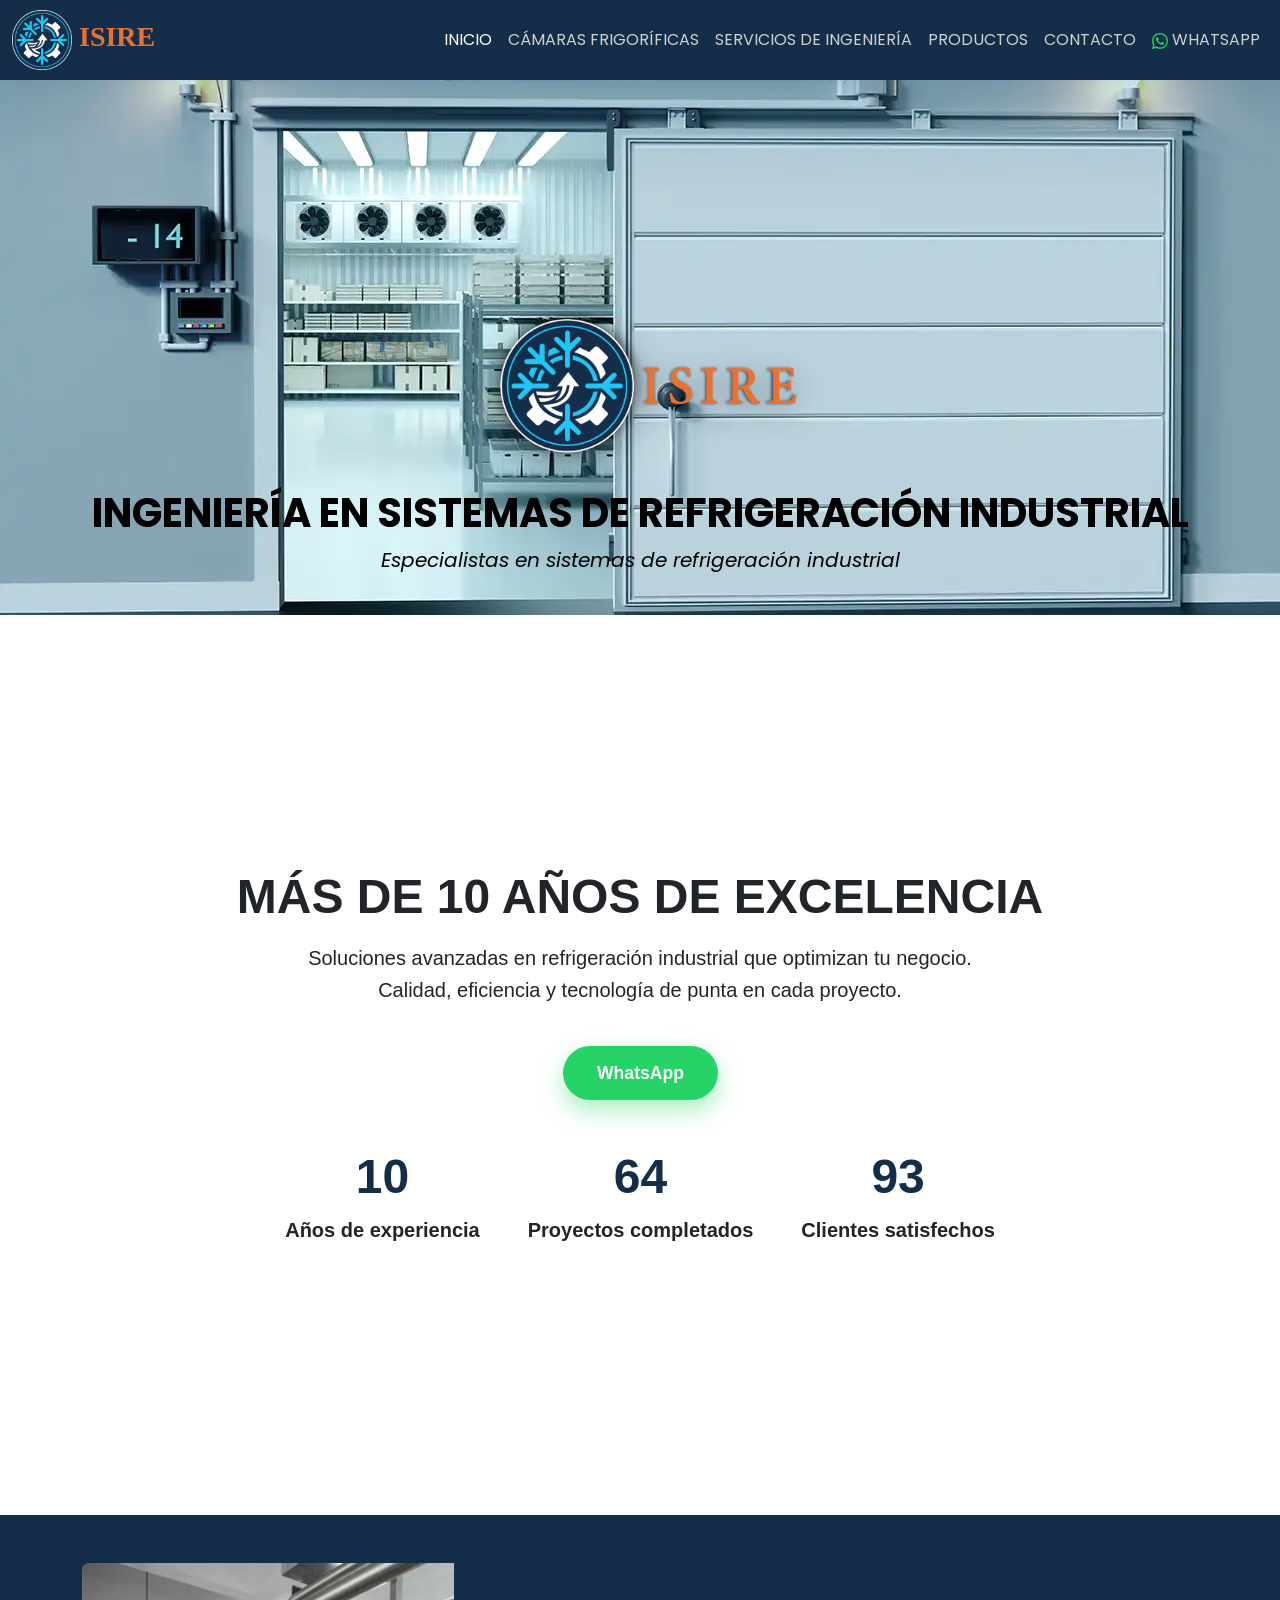
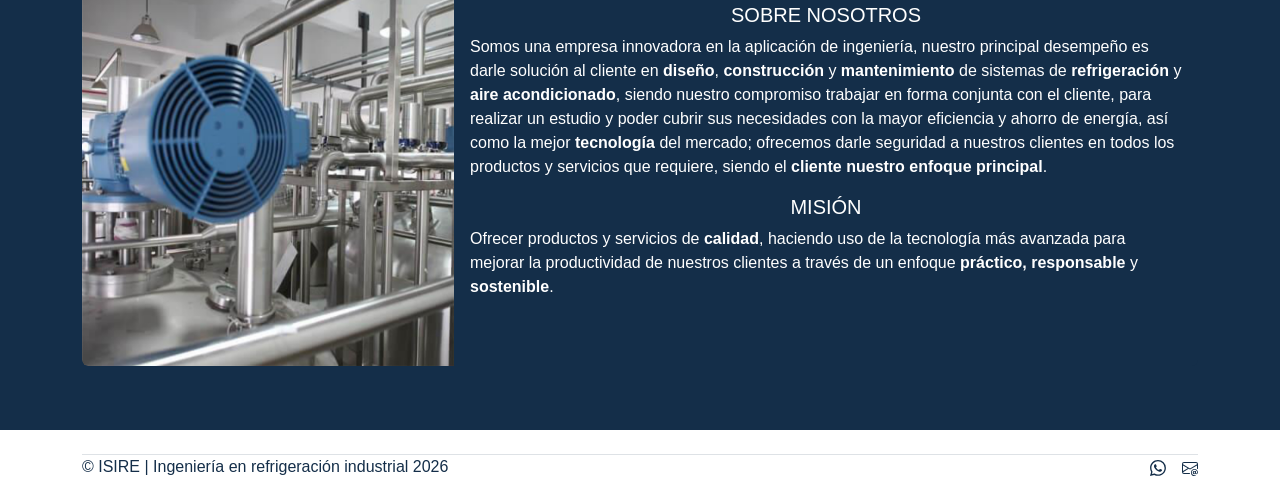
<file: index.html>
<!doctype html>
<html lang="es">
  <head>
    <meta charset="utf-8">
    <meta name="viewport" content="width=device-width, initial-scale=1">
    <link rel="icon" type="image/png" href="img/icon.png">
    <title>ISIRE | Ingeniería en refrigeración industrial</title>

    <!-- Bootstrap CSS -->
    <link href="https://cdn.jsdelivr.net/npm/bootstrap@5.3.8/dist/css/bootstrap.min.css" rel="stylesheet" integrity="sha384-sRIl4kxILFvY47J16cr9ZwB07vP4J8+LH7qKQnuqkuIAvNWLzeN8tE5YBujZqJLB" crossorigin="anonymous">
    
    <!-- CSS -->
    <link rel="stylesheet" href="css/style.css">

    <!-- Fuentes -->
    <link rel="preconnect" href="https://fonts.googleapis.com">
    <link rel="preconnect" href="https://fonts.gstatic.com" crossorigin>
    <link href="https://fonts.googleapis.com/css2?family=Montserrat:ital,wght@0,100..900;1,100..900&family=Open+Sans:ital,wght@0,300..800;1,300..800&family=Poppins:ital,wght@0,100;0,200;0,300;0,400;0,500;0,600;0,700;0,800;0,900;1,100;1,200;1,300;1,400;1,500;1,600;1,700;1,800;1,900&display=swap" rel="stylesheet">

    <!-- Animate.css -->
    <link rel="stylesheet" href="https://cdnjs.cloudflare.com/ajax/libs/animate.css/4.1.1/animate.min.css"/>

    <!-- SEO Avanzado -->
    <!-- Schema.org -->
    <script type="application/ld+json">
    {
      "@context": "https://schema.org",
      "@type": "Organization",
      "name": "ISIRE",
      "url": "https://tusitio.com",
      "logo": "https://tusitio.com/img/Logo.png",
      "sameAs": [
        "https://www.facebook.com/tuempresa",
        "https://www.instagram.com/tuempresa",
        "https://wa.me/5652009564"
      ],
      "description": "Servicios profesionales de ingeniería en refrigeración industrial: instalaciones, mantenimiento, optimización y diagnóstico de fallas."
    }
    </script>

    <!-- Open Graph (Facebook / WhatsApp) -->
    <meta property="og:title" content="ISIRE | Ingeniería en refrigeración industrial">
    <meta property="og:description" content="Servicios profesionales de ingeniería en refrigeración industrial: instalaciones, mantenimiento, optimización y diagnóstico de fallas.">
    <meta property="og:type" content="website">
    <meta property="og:url" content="https://tusitio.com">
    <meta property="og:image" content="https://tusitio.com/img/Logo.png">

    <!-- Twitter Card -->
    <meta name="twitter:card" content="summary_large_image">
    <meta name="twitter:title" content="ISIRE | Ingeniería en refrigeración industrial">
    <meta name="twitter:description" content="Servicios profesionales de ingeniería en refrigeración industrial: instalaciones, mantenimiento, optimización y diagnóstico de fallas.">
    <meta name="twitter:image" content="https://tusitio.com/img/Logo.png">

    <!-- Meta básicos SEO -->
    <meta name="description" content="ISIRE: Especialistas en sistemas de refrigeración industrial. Ofrecemos instalaciones, mantenimiento y optimización con tecnología de punta.">
    <meta name="keywords" content="ingeniería, refrigeración industrial, mantenimiento, instalaciones, optimización de sistemas, ISIRE">

    <!-- Optimización de carga y Lighthouse -->
    <meta name="robots" content="index, follow">
    <link rel="preload" href="css/style.css" as="style">
    <link rel="preload" href="img/camara-frigorifica-para-negocio.webp" as="image">

  </head>

  <body>
    <!-- Navbar -->
    <nav class="navbar navbar-expand-lg color-fondo-navbar2 fixed-top poppins-regular" data-bs-theme="dark">
      <div class="container-fluid" style="background-color: #142e49;">
        <a class="navbar-brand poppins-bold text-color fs-3 lora" style="color: #e97132;" href="index.html">
          <img src="img/Logo.png" alt="Logo" width="60" height="60" class="d-inline-block align-text-center">
          ISIRE
        </a>
        <button class="navbar-toggler" type="button" data-bs-toggle="collapse" data-bs-target="#navbarSupportedContent" aria-controls="navbarSupportedContent" aria-expanded="false" aria-label="Toggle navigation">
          <span class="navbar-toggler-icon"></span>
        </button>

        <div class="collapse navbar-collapse text-center" id="navbarSupportedContent" style="background-color: #142e49;">
          <ul class="navbar-nav ms-auto mb-2 mb-lg-0">
            <li class="nav-item">
              <a class="nav-link active btn-elegante rounded" aria-current="page" href="index.html">INICIO</a>
            </li>
            <li class="nav-item">
              <a class="nav-link btn-elegante rounded" href="camaras.html">CÁMARAS FRIGORÍFICAS</a>
            </li>
            <li class="nav-item">
              <a class="nav-link btn-elegante rounded" href="servicios.html">SERVICIOS DE INGENIERÍA</a>
            </li>
            <li class="nav-item">
              <a class="nav-link btn-elegante rounded" href="productos.html">PRODUCTOS</a>
            </li>
            <li class="nav-item">
              <a class="nav-link btn-elegante rounded" href="contacto.html">CONTACTO</a>
            </li>
            <li class="nav-item">
              <a class="nav-link btn-elegante rounded" href="https://wa.me/5652009564" target="_blank">
                <svg xmlns="http://www.w3.org/2000/svg" width="16" height="16" fill="#25d366" class="bi bi-whatsapp" viewBox="0 0 16 16">
                  <path d="M13.601 2.326A7.85 7.85 0 0 0 7.994 0C3.627 0 .068 3.558.064 7.926c0 1.399.366 2.76 1.057 3.965L0 16l4.204-1.102a7.9 7.9 0 0 0 3.79.965h.004c4.368 0 7.926-3.558 7.93-7.93A7.9 7.9 0 0 0 13.6 2.326zM7.994 14.521a6.6 6.6 0 0 1-3.356-.92l-.24-.144-2.494.654.666-2.433-.156-.251a6.56 6.56 0 0 1-1.007-3.505c0-3.626 2.957-6.584 6.591-6.584a6.56 6.56 0 0 1 4.66 1.931 6.56 6.56 0 0 1 1.928 4.66c-.004 3.639-2.961 6.592-6.592 6.592m3.615-4.934c-.197-.099-1.17-.578-1.353-.646-.182-.065-.315-.099-.445.099-.133.197-.513.646-.627.775-.114.133-.232.148-.43.05-.197-.1-.836-.308-1.592-.985-.59-.525-.985-1.175-1.103-1.372-.114-.198-.011-.304.088-.403.087-.088.197-.232.296-.346.1-.114.133-.198.198-.33.065-.134.034-.248-.015-.347-.05-.099-.445-1.076-.612-1.47-.16-.389-.323-.335-.445-.34-.114-.007-.247-.007-.38-.007a.73.73 0 0 0-.529.247c-.182.198-.691.677-.691 1.654s.71 1.916.81 2.049c.098.133 1.394 2.132 3.383 2.992.47.205.84.326 1.129.418.475.152.904.129 1.246.08.38-.058 1.171-.48 1.338-.943.164-.464.164-.86.114-.943-.049-.084-.182-.133-.38-.232"/>
                </svg>
                WHATSAPP
              </a>
            </li>
          </ul>
        </div>
      </div>
    </nav>
    <!-- Navbar -->

    <!-- Seccion 1 -->
    <section class="container-fluid p-0 position-relative hero-section">
      <img src="img/camara-frigorifica-para-negocio.webp" class="img-fluid w-100 position-absolute top-0 start-0 hero-img" alt="Cámara frigorífica">

      <div class="d-flex flex-column justify-content-end align-items-center h-100 text-center px-3 pb-4 hero-content">
        <img src="img/Logo1.png" alt="logo empresa" class="hero-logo mb-3">
        <h2 class="poppins-semibold fw-bold fs-1" style="color: #000000;">
          INGENIERÍA EN SISTEMAS DE REFRIGERACIÓN INDUSTRIAL
        </h2>
        <p class="poppins-regular-italic fs-5" style="color: #000000;">
          Especialistas en sistemas de refrigeración industrial
        </p>
      </div>
    </section>
    <!-- Seccion 1 -->

    <!-- Seccion 2 -->
    <section id="hero" class="vh-100 d-flex flex-column align-items-center">
      <div class="text-center px-3">
        <h1 class="display-4 fw-bold animate__animated animate__fadeInDown">MÁS DE 10 AÑOS DE EXCELENCIA</h1>
        <p class="lead mt-3 animate__animated animate__fadeInUp">
          Soluciones avanzadas en refrigeración industrial que optimizan tu negocio.<br>
          Calidad, eficiencia y tecnología de punta en cada proyecto.
        </p>
        <a href="https://wa.me/5652009564" target="_blank" class="btn btn-whatsapp btn-lg mt-4 animate__animated animate__zoomIn">WhatsApp</a>

        <div class="counter-container mt-5 d-flex justify-content-center gap-5 flex-wrap">
          <div class="counter-item text-center animate__animated animate__fadeInUp">
            <h2 class="counter" data-target="10">0</h2>
            <p>Años de experiencia</p>
          </div>
          <div class="counter-item text-center animate__animated animate__fadeInUp" style="animation-delay: 0.2s;">
            <h2 class="counter" data-target="250">0</h2>
            <p>Proyectos completados</p>
          </div>
          <div class="counter-item text-center animate__animated animate__fadeInUp" style="animation-delay: 0.4s;">
            <h2 class="counter" data-target="500">0</h2>
            <p>Clientes satisfechos</p>
          </div>
        </div>
      </div>

      <!-- Contador JS -->
      <script>
        document.addEventListener("DOMContentLoaded", () => {
          const counters = document.querySelectorAll('.counter');

          counters.forEach(counter => {
            const updateCount = () => {
              const target = +counter.getAttribute('data-target');
              const count = +counter.innerText;
              const increment = target / 200;

              if(count < target){
                counter.innerText = Math.ceil(count + increment);
                setTimeout(updateCount, 15);
              } else {
                counter.innerText = target;
              }
            };

            const observer = new IntersectionObserver(entries => {
              entries.forEach(entry => {
                if(entry.isIntersecting){
                  updateCount();
                  observer.unobserve(entry.target);
                }
              });
            }, { threshold: 0.5 });

            observer.observe(counter);
          });
        });
      </script>
    </section>
    <!-- Seccion 2 -->

    <!-- Sección 3 -->
    <section class="container-fluid py-5" style="background-color: #142e49;">
      <div class="container">
        <div class="card mb-3 text-white border-0" style="background-color: #142e49;">
          <div class="row g-0">
            <div class="col-12 col-md-4">
              <img src="img/mision.jpg" class="img-fluid rounded-start" alt="Misión">
            </div>
            <div class="col-12 col-md-8">
              <div class="card-body"><br>
                <h5 class="card-title text-center">SOBRE NOSOTROS</h5>
                <p class="card-text text-justify fs-6">
                  Somos una empresa innovadora en la aplicación de ingeniería, nuestro principal desempeño es darle solución al cliente en <strong>diseño</strong>, <strong>construcción</strong> y <strong>mantenimiento</strong> de sistemas de <strong>refrigeración</strong> y <strong>aire acondicionado</strong>, siendo nuestro compromiso trabajar en forma conjunta con el cliente, para realizar un estudio y poder cubrir sus necesidades con la mayor eficiencia y ahorro de energía, así como la mejor <strong>tecnología</strong> del mercado; ofrecemos darle seguridad a nuestros clientes en todos los productos y servicios que requiere, siendo el <strong>cliente nuestro enfoque principal</strong>.
                </p>
                <h5 class="card-title text-center">MISIÓN</h5>
                <p class="card-text text-justify">
                  Ofrecer productos y servicios de <strong>calidad</strong>, haciendo uso de la tecnología más avanzada para mejorar la productividad de nuestros clientes a través de un enfoque <strong>práctico, responsable</strong> y <strong>sostenible</strong>.
                </p>
              </div>
            </div>
          </div>
        </div>
      </div>
    </section>
    <!-- Sección 3 -->

    <!-- Footer -->
    <div class="container">
      <footer class="d-flex flex-wrap justify-content-between align-items-center my-4 border-top">
        <div class="col-md-4 d-flex align-items-center">
          <span class="mb-3 mb-md-0 color-fuente fs-6">&#169; ISIRE | Ingeniería en refrigeración industrial 2026</span>
        </div>
        <ul class="nav col-md-4 justify-content-end list-unstyled d-flex">
          <!-- WhatsApp -->
          <li class="ms-3">
            <a href="https://wa.me/5652009564" class="text-body-secondary">
              <svg xmlns="http://www.w3.org/2000/svg" width="16" height="16" fill="#142e49" class="bi bi-whatsapp" viewBox="0 0 16 16">
                <path d="M13.601 2.326A7.85 7.85 0 0 0 7.994 0C3.627 0 .068 3.558.064 7.926c0 1.399.366 2.76 1.057 3.965L0 16l4.204-1.102a7.9 7.9 0 0 0 3.79.965h.004c4.368 0 7.926-3.558 7.93-7.93A7.9 7.9 0 0 0 13.6 2.326zM7.994 14.521a6.6 6.6 0 0 1-3.356-.92l-.24-.144-2.494.654.666-2.433-.156-.251a6.56 6.56 0 0 1-1.007-3.505c0-3.626 2.957-6.584 6.591-6.584a6.56 6.56 0 0 1 4.66 1.931 6.56 6.56 0 0 1 1.928 4.66c-.004 3.639-2.961 6.592-6.592 6.592m3.615-4.934c-.197-.099-1.17-.578-1.353-.646-.182-.065-.315-.099-.445.099-.133.197-.513.646-.627.775-.114.133-.232.148-.43.05-.197-.1-.836-.308-1.592-.985-.59-.525-.985-1.175-1.103-1.372-.114-.198-.011-.304.088-.403.087-.088.197-.232.296-.346.1-.114.133-.198.198-.33.065-.134.034-.248-.015-.347-.05-.099-.445-1.076-.612-1.47-.16-.389-.323-.335-.445-.34-.114-.007-.247-.007-.38-.007a.73.73 0 0 0-.529.247c-.182.198-.691.677-.691 1.654s.71 1.916.81 2.049c.098.133 1.394 2.132 3.383 2.992.47.205.84.326 1.129.418.475.152.904.129 1.246.08.38-.058 1.171-.48 1.338-.943.164-.464.164-.86.114-.943-.049-.084-.182-.133-.38-.232"/>
              </svg>
            </a>
          </li>
          <!-- Correo -->
          <li class="ms-3">
            <a href="mailto:consultorio.clinico.ps@gmail.com" class="text-body-secondary">
              <svg xmlns="http://www.w3.org/2000/svg" width="16" height="16" fill="#142e49" class="bi bi-envelope-at" viewBox="0 0 16 16">
                <path d="M2 2a2 2 0 0 0-2 2v8.01A2 2 0 0 0 2 14h5.5a.5.5 0 0 0 0-1H2a1 1 0 0 1-.966-.741l5.64-3.471L8 9.583l7-4.2V8.5a.5.5 0 0 0 1 0V4a2 2 0 0 0-2-2zm3.708 6.208L1 11.105V5.383zM1 4.217V4a1 1 0 0 1 1-1h12a1 1 0 0 1 1 1v.217l-7 4.2z"/>
                <path d="M14.247 14.269c1.01 0 1.587-.857 1.587-2.025v-.21C15.834 10.43 14.64 9 12.52 9h-.035C10.42 9 9 10.36 9 12.432v.214C9 14.82 10.438 16 12.358 16h.044c.594 0 1.018-.074 1.237-.175v-.73c-.245.11-.673.18-1.18.18h-.044c-1.334 0-2.571-.788-2.571-2.655v-.157c0-1.657 1.058-2.724 2.64-2.724h.04c1.535 0 2.484 1.05 2.484 2.326v.118c0 .975-.324 1.39-.639 1.39-.232 0-.41-.148-.41-.42v-2.19h-.906v.569h-.03c-.084-.298-.368-.63-.954-.63-.778 0-1.259.555-1.259 1.4v.528c0 .892.49 1.434 1.26 1.434.471 0 .896-.227 1.014-.643h.043c.118.42.617.648 1.12.648m-2.453-1.588v-.227c0-.546.227-.791.573-.791.297 0 .572.192.572.708v.367c0 .573-.253.744-.564.744-.354 0-.581-.215-.581-.8Z"/>
              </svg>
            </a>
          </li>
        </ul>
      </footer>
    </div>
    <!-- Footer -->

    <!-- Bootstrap JS -->
    <script src="https://cdn.jsdelivr.net/npm/bootstrap@5.3.8/dist/js/bootstrap.bundle.min.js" integrity="sha384-FKyoEForCGlyvwx9Hj09JcYn3nv7wiPVlz7YYwJrWVcXK/BmnVDxM+D2scQbITxI" crossorigin="anonymous"></script>

  </body>
</html>
</file>
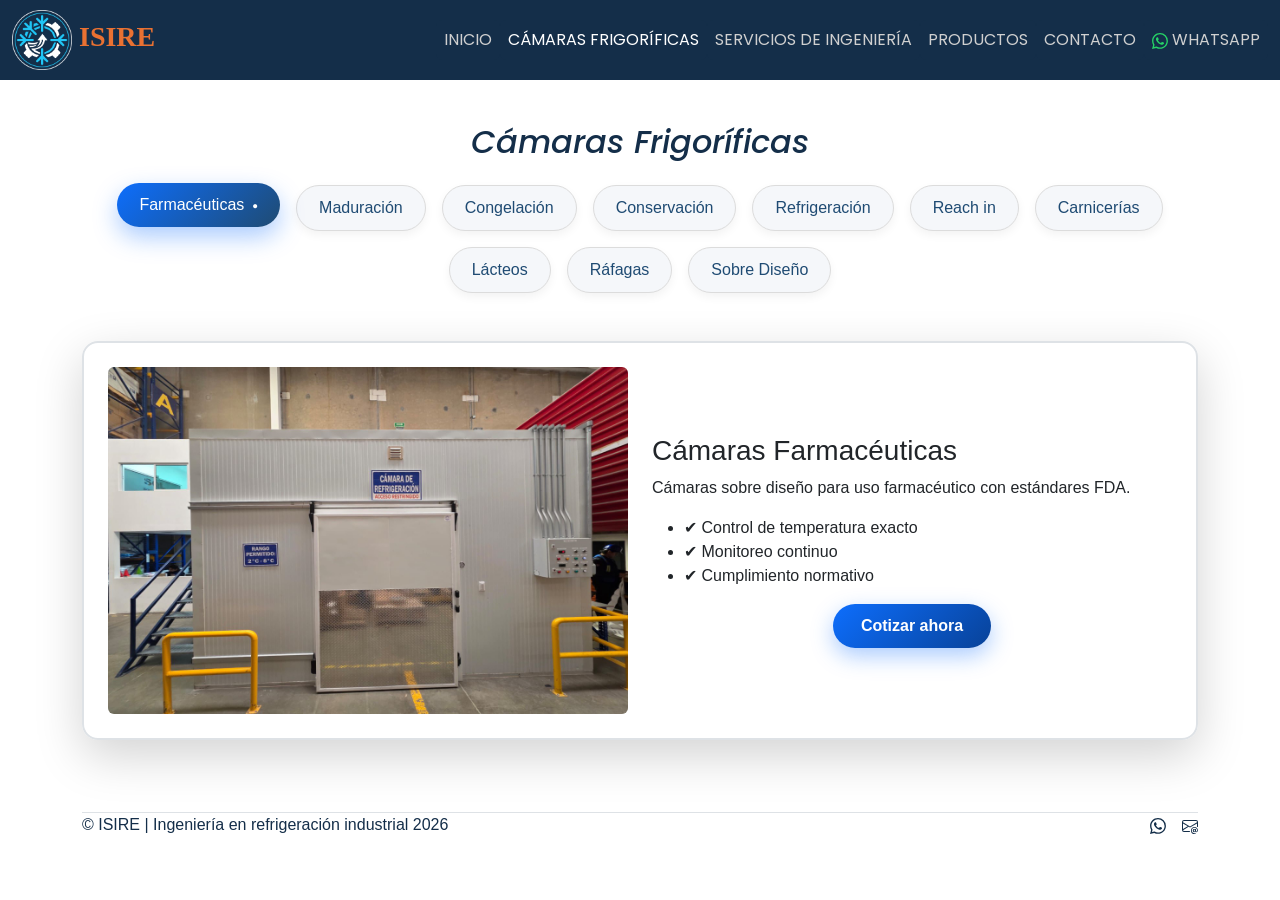
<file: camaras.html>
<!doctype html>
<html lang="es">

<head>
  <!-- ============================ -->
  <!-- HEAD -->
  <!-- ============================ -->
  <meta charset="utf-8">
  <meta name="viewport" content="width=device-width, initial-scale=1">

  <link rel="icon" type="image/png" href="img/icon.png">

  <title>ISIRE | Camaras frigoríficas</title>

  <!-- Bootstrap -->
  <link href="https://cdn.jsdelivr.net/npm/bootstrap@5.3.8/dist/css/bootstrap.min.css" rel="stylesheet">

  <!-- CSS -->
  <link rel="stylesheet" href="css/style.css">

  <!-- Fuentes -->
  <link rel="preconnect" href="https://fonts.googleapis.com">
  <link rel="preconnect" href="https://fonts.gstatic.com" crossorigin>
  <link href="https://fonts.googleapis.com/css2?family=Montserrat&family=Open+Sans&family=Poppins&display=swap" rel="stylesheet">

  <!-- SEO Avanzado -->
  <!-- Schema.org -->
  <script type="application/ld+json">
    {
      "@context": "https://schema.org",
      "@type": "Organization",
      "name": "ISIRE",
      "url": "https://tusitio.com",
      "logo": "https://tusitio.com/img/Logo.png",
      "sameAs": [
        "https://www.facebook.com/tuempresa",
        "https://www.instagram.com/tuempresa",
        "https://wa.me/5652009564"
      ],
      "description": "Servicios profesionales de ingeniería en refrigeración industrial: instalaciones, mantenimiento, optimización y diagnóstico de fallas."
    }
  </script>

  <!-- Open Graph (Facebook / WhatsApp) -->
  <meta property="og:title" content="ISIRE | Ingeniería en refrigeración industrial">
  <meta property="og:description" content="Servicios profesionales de ingeniería en refrigeración industrial: instalaciones, mantenimiento, optimización y diagnóstico de fallas.">
  <meta property="og:type" content="website">
  <meta property="og:url" content="https://tusitio.com">
  <meta property="og:image" content="https://tusitio.com/img/Logo.png">

  <!-- Twitter Card -->
  <meta name="twitter:card" content="summary_large_image">
  <meta name="twitter:title" content="ISIRE | Ingeniería en refrigeración industrial">
  <meta name="twitter:description" content="Servicios profesionales de ingeniería en refrigeración industrial: instalaciones, mantenimiento, optimización y diagnóstico de fallas.">
  <meta name="twitter:image" content="https://tusitio.com/img/Logo.png">

  <!-- Meta básicos SEO -->
  <meta name="description" content="ISIRE: Especialistas en sistemas de refrigeración industrial. Ofrecemos instalaciones, mantenimiento y optimización con tecnología de punta.">
  <meta name="keywords" content="ingeniería, refrigeración industrial, mantenimiento, instalaciones, optimización de sistemas, ISIRE">

  <!-- Optimización de carga y Lighthouse -->
  <meta name="robots" content="index, follow">
  <link rel="preload" href="css/style.css" as="style">
  <link rel="preload" href="img/camara-frigorifica-para-negocio.webp" as="image">
</head>

<body>

  <!-- Navbar -->
  <nav class="navbar navbar-expand-lg color-fondo-navbar2 fixed-top poppins-regular" data-bs-theme="dark">
    <div class="container-fluid" style="background-color: #142e49;">
      <a class="navbar-brand poppins-bold text-color fs-3 lora" style="color: #e97132;" href="index.html">
        <img src="img/Logo.png" alt="Logo" width="60" height="60" class="d-inline-block align-text-center">
        ISIRE
      </a>
      <button class="navbar-toggler" type="button" data-bs-toggle="collapse" data-bs-target="#navbarSupportedContent"
        aria-controls="navbarSupportedContent" aria-expanded="false" aria-label="Toggle navigation">
        <span class="navbar-toggler-icon"></span>
      </button>

      <div class="collapse navbar-collapse text-center" id="navbarSupportedContent" style="background-color: #142e49;">
        <ul class="navbar-nav ms-auto mb-2 mb-lg-0">
          <li class="nav-item">
            <a class="nav-link btn-elegante rounded" aria-current="page" href="index.html">INICIO</a>
          </li>
          <li class="nav-item">
            <a class="nav-link active btn-elegante rounded" href="camaras.html">CÁMARAS FRIGORÍFICAS</a>
          </li>
          <li class="nav-item">
            <a class="nav-link btn-elegante rounded" href="servicios.html">SERVICIOS DE INGENIERÍA</a>
          </li>
          <li class="nav-item">
            <a class="nav-link btn-elegante rounded" href="productos.html">PRODUCTOS</a>
          </li>
          <li class="nav-item">
            <a class="nav-link btn-elegante rounded" href="contacto.html">CONTACTO</a>
          </li>
          <li class="nav-item">
            <a class="nav-link btn-elegante rounded" href="https://wa.me/5652009564" target="_blank">
              <svg xmlns="http://www.w3.org/2000/svg" width="16" height="16" fill="#25d366" class="bi bi-whatsapp"
                viewBox="0 0 16 16">
                <path
                  d="M13.601 2.326A7.85 7.85 0 0 0 7.994 0C3.627 0 .068 3.558.064 7.926c0 1.399.366 2.76 1.057 3.965L0 16l4.204-1.102a7.9 7.9 0 0 0 3.79.965h.004c4.368 0 7.926-3.558 7.93-7.93A7.9 7.9 0 0 0 13.6 2.326zM7.994 14.521a6.6 6.6 0 0 1-3.356-.92l-.24-.144-2.494.654.666-2.433-.156-.251a6.56 6.56 0 0 1-1.007-3.505c0-3.626 2.957-6.584 6.591-6.584a6.56 6.56 0 0 1 4.66 1.931 6.56 6.56 0 0 1 1.928 4.66c-.004 3.639-2.961 6.592-6.592 6.592m3.615-4.934c-.197-.099-1.17-.578-1.353-.646-.182-.065-.315-.099-.445.099-.133.197-.513.646-.627.775-.114.133-.232.148-.43.05-.197-.1-.836-.308-1.592-.985-.59-.525-.985-1.175-1.103-1.372-.114-.198-.011-.304.088-.403.087-.088.197-.232.296-.346.1-.114.133-.198.198-.33.065-.134.034-.248-.015-.347-.05-.099-.445-1.076-.612-1.47-.16-.389-.323-.335-.445-.34-.114-.007-.247-.007-.38-.007a.73.73 0 0 0-.529.247c-.182.198-.691.677-.691 1.654s.71 1.916.81 2.049c.098.133 1.394 2.132 3.383 2.992.47.205.84.326 1.129.418.475.152.904.129 1.246.08.38-.058 1.171-.48 1.338-.943.164-.464.164-.86.114-.943-.049-.084-.182-.133-.38-.232" />
              </svg>
              WHATSAPP
            </a>
          </li>
        </ul>
      </div>
    </div>
  </nav>
  <!-- Navbar -->

  <!-- ============================ -->
  <!-- SECCIÓN CÁMARAS -->
  <!-- ============================ -->
  <section class="container py-5">

    <h2 class="text-center mb-4 poppins-medium-italic color-fuente">
      Cámaras Frigoríficas
    </h2>

    <!-- ============================ -->
    <!-- TABS -->
    <!-- ============================ -->
    <ul class="nav nav-pills justify-content-center mb-5 gap-3 camaras-tabs">
      <li class="nav-item">
        <button class="nav-link active btn-elegante" data-bs-toggle="pill" data-bs-target="#farmaceuticas">Farmacéuticas</button>
      </li>
      <li class="nav-item">
        <button class="nav-link" data-bs-toggle="pill" data-bs-target="#maduracion">Maduración</button>
      </li>
      <li class="nav-item">
        <button class="nav-link" data-bs-toggle="pill" data-bs-target="#congelacion">Congelación</button>
      </li>
      <li class="nav-item">
        <button class="nav-link" data-bs-toggle="pill" data-bs-target="#conservacion">Conservación</button>
      </li>
      <li class="nav-item">
        <button class="nav-link" data-bs-toggle="pill" data-bs-target="#refrigeracion">Refrigeración</button>
      </li>
      <li class="nav-item">
        <button class="nav-link" data-bs-toggle="pill" data-bs-target="#rechit">Reach in</button>
      </li>
      <li class="nav-item">
        <button class="nav-link" data-bs-toggle="pill" data-bs-target="#carnicerias">Carnicerías</button>
      </li>
      <li class="nav-item">
        <button class="nav-link" data-bs-toggle="pill" data-bs-target="#lacteos">Lácteos</button>
      </li>
      <li class="nav-item">
        <button class="nav-link" data-bs-toggle="pill" data-bs-target="#rafagas">Ráfagas</button>
      </li>
      <li class="nav-item">
        <button class="nav-link" data-bs-toggle="pill" data-bs-target="#sobrediseno">Sobre Diseño</button>
      </li>
    </ul>

    <!-- ============================ -->
    <!-- CONTENIDO DE TABS -->
    <!-- ============================ -->
    <div class="tab-content">

      <!-- FARMACÉUTICAS -->
      <div class="tab-pane fade show active border border-2 rounded-4 p-4 shadow-lg" id="farmaceuticas">
        <div class="row align-items-center">
          <div class="col-md-6">
            <img src="img/Farmaceutica1.jpeg" class="img-fluid rounded">
          </div>
          <div class="col-md-6">
            <h3>Cámaras Farmacéuticas</h3>
            <p class="text-justificado">Cámaras sobre diseño para uso farmacéutico con estándares FDA.</p>
            <ul>
              <li>✔ Control de temperatura exacto</li>
              <li>✔ Monitoreo continuo</li>
              <li>✔ Cumplimiento normativo</li>
            </ul>
            <div class="d-flex justify-content-center mt-3">
              <a href="#" class="btn btn-camaras">Cotizar ahora</a>
            </div>
          </div>
        </div>
      </div>

      <!-- MADURACIÓN -->
      <div class="tab-pane fade border border-2 rounded-4 p-4 shadow-lg" id="maduracion">
        <div class="row align-items-center">
          <div class="col-md-6">
            <img src="img/camaras/maduracion.jpg" class="img-fluid rounded">
          </div>
          <div class="col-md-6">
            <h3>Cámaras de Maduración</h3>
            <p class="text-justificado">Control de procesos naturales para mayor vida útil.</p>
            <ul>
              <li>✔ Control de humedad</li>
              <li>✔ Temperatura estable</li>
              <li>✔ Diseño sanitario</li>
            </ul>
            <div class="d-flex justify-content-center mt-3">
              <a href="#" class="btn btn-camaras">Cotizar ahora</a>
            </div>
          </div>
        </div>
      </div>

      <!-- CONGELACIÓN -->
      <div class="tab-pane fade border border-2 rounded-4 p-4 shadow-lg" id="congelacion">
        <div class="row align-items-center">
          <div class="col-md-6">
            <img src="img/camaras/congelacion.jpg" class="img-fluid rounded">
          </div>
          <div class="col-md-6">
            <h3>Cámaras de Congelación</h3>
            <p class="text-justificado">Almacenamiento bajo cero para producto terminado.</p>
            <ul>
              <li>✔ Alta eficiencia</li>
              <li>✔ Ahorro energético</li>
              <li>✔ Construcción industrial</li>
            </ul>
            <div class="d-flex justify-content-center mt-3">
              <a href="#" class="btn btn-camaras">Cotizar ahora</a>
            </div>
          </div>
        </div>
      </div>

      <!-- CONSERVACIÓN -->
      <div class="tab-pane fade border border-2 rounded-4 p-4 shadow-lg" id="conservacion">
        <div class="row align-items-center">
          <div class="col-md-6">
            <img src="img/camaras/Conservacion.jpg" class="img-fluid rounded">
          </div>
          <div class="col-md-6">
            <h3>Cámaras de Conservación</h3>
            <p class="text-justificado">Preservación prolongada sin alterar propiedades.</p>
            <ul>
              <li>✔ Estabilidad térmica</li>
              <li>✔ Diseño a medida</li>
              <li>✔ Bajo consumo</li>
            </ul>
            <div class="d-flex justify-content-center mt-3">
              <a href="#" class="btn btn-camaras">Cotizar ahora</a>
            </div>
          </div>
        </div>
      </div>

      <!-- REFRIGERACIÓN -->
      <div class="tab-pane fade border border-2 rounded-4 p-4 shadow-lg" id="refrigeracion">
        <div class="row align-items-center">
          <div class="col-md-6">
            <img src="img/refrigerado.jpeg" class="img-fluid rounded">
          </div>
          <div class="col-md-6">
            <h3>Cámaras de Refrigeración</h3>
            <p class="text-justificado">Enfriamiento sin congelar productos.</p>
            <ul>
              <li>✔ Versatilidad</li>
              <li>✔ Alta durabilidad</li>
              <li>✔ Fácil mantenimiento</li>
            </ul>
            <div class="d-flex justify-content-center mt-3">
              <a href="#" class="btn btn-camaras">Cotizar ahora</a>
            </div>
          </div>
        </div>
      </div>

      <!-- REACH IN -->
      <div class="tab-pane fade border border-2 rounded-4 p-4 shadow-lg" id="rechit">
        <div class="row align-items-center">
          <div class="col-md-6">
            <img src="img/reachin.jpeg" class="img-fluid rounded">
          </div>
          <div class="col-md-6">
            <h3>Cámaras Tipo Reach In</h3>
            <p class="text-justificado">Cámaras con puertas de cristal para autoservicio.</p>
            <ul>
              <li>✔ Instalación rápida</li>
              <li>✔ Modular</li>
              <li>✔ Económica</li>
            </ul>
            <div class="d-flex justify-content-center mt-3">
              <a href="#" class="btn btn-camaras">Cotizar ahora</a>
            </div>
          </div>
        </div>
      </div>

      <!-- CARNICERÍAS -->
      <div class="tab-pane fade border border-2 rounded-4 p-4 shadow-lg" id="carnicerias">
        <div class="row align-items-center">
          <div class="col-md-6">
            <img src="img/camaras/Carnicerias.jpg" class="img-fluid rounded">
          </div>
          <div class="col-md-6">
            <h3>Sector Cárnico</h3>
            <p class="text-justificado">Almacenaje de canales de res y cerdo.</p>
            <ul>
              <li>✔ Higiene</li>
              <li>✔ Control preciso</li>
              <li>✔ Diseño comercial</li>
            </ul>
            <div class="d-flex justify-content-center mt-3">
              <a href="#" class="btn btn-camaras">Cotizar ahora</a>
            </div>
          </div>
        </div>
      </div>

      <!-- LÁCTEOS -->
      <div class="tab-pane fade border border-2 rounded-4 p-4 shadow-lg" id="lacteos">
        <div class="row align-items-center">
          <div class="col-md-6">
            <img src="img/camaras/Lacteos.jpg" class="img-fluid rounded">
          </div>
          <div class="col-md-6">
            <h3>Cámaras para Lácteos</h3>
            <p class="text-justificado">Conservación óptima de productos lácteos.</p>
            <ul>
              <li>✔ Humedad controlada</li>
              <li>✔ Temperatura uniforme</li>
              <li>✔ Seguridad alimentaria</li>
            </ul>
            <div class="d-flex justify-content-center mt-3">
              <a href="#" class="btn btn-camaras">Cotizar ahora</a>
            </div>
          </div>
        </div>
      </div>

      <!-- RÁFAGAS -->
      <div class="tab-pane fade border border-2 rounded-4 p-4 shadow-lg" id="rafagas">
        <div class="row align-items-center">
          <div class="col-md-6">
            <img src="img/camaras/rafaga.jpg" class="img-fluid rounded">
          </div>
          <div class="col-md-6">
            <h3>Cámaras de Ráfagas</h3>
            <p class="text-justificado">Enfriamiento rápido y eficiente.</p>
            <ul>
              <li>✔ Tecnología avanzada</li>
              <li>✔ Optimización de procesos</li>
              <li>✔ Productividad máxima</li>
            </ul>
            <div class="d-flex justify-content-center mt-3">
              <a href="#" class="btn btn-camaras">Cotizar ahora</a>
            </div>
          </div>
        </div>
      </div>

      <!-- SOBRE DISEÑO -->
      <div class="tab-pane fade border border-2 rounded-4 p-4 shadow-lg" id="sobrediseno">
        <div class="row align-items-center">
          <div class="col-md-6">
            <img src="img/camaras/diseño.jpg" class="img-fluid rounded">
          </div>
          <div class="col-md-6">
            <h3>Cámaras Sobre Diseño</h3>
            <p class="text-justificado">Diseño personalizado según las necesidades del cliente.</p>
            <ul>
              <li>✔ Flexible</li>
              <li>✔ Innovador</li>
              <li>✔ Eficiencia garantizada</li>
            </ul>
            <div class="d-flex justify-content-center mt-3">
              <a href="#" class="btn btn-camaras">Cotizar ahora</a>
            </div>
          </div>
        </div>
      </div>

    </div> <!-- /tab-content -->
  </section> <!-- /SECCIÓN CÁMARAS -->

  <!-- Footer -->
    <div class="container">
      <footer class="d-flex flex-wrap justify-content-between align-items-center my-4 border-top">
        <div class="col-md-4 d-flex align-items-center">
          <span class="mb-3 mb-md-0 color-fuente fs-6">&#169; ISIRE | Ingeniería en refrigeración industrial 2026</span>
        </div>
        <ul class="nav col-md-4 justify-content-end list-unstyled d-flex">
          <!-- WhatsApp -->
          <li class="ms-3">
            <a href="https://wa.me/5652009564" class="text-body-secondary">
              <svg xmlns="http://www.w3.org/2000/svg" width="16" height="16" fill="#142e49" class="bi bi-whatsapp" viewBox="0 0 16 16">
                <path d="M13.601 2.326A7.85 7.85 0 0 0 7.994 0C3.627 0 .068 3.558.064 7.926c0 1.399.366 2.76 1.057 3.965L0 16l4.204-1.102a7.9 7.9 0 0 0 3.79.965h.004c4.368 0 7.926-3.558 7.93-7.93A7.9 7.9 0 0 0 13.6 2.326zM7.994 14.521a6.6 6.6 0 0 1-3.356-.92l-.24-.144-2.494.654.666-2.433-.156-.251a6.56 6.56 0 0 1-1.007-3.505c0-3.626 2.957-6.584 6.591-6.584a6.56 6.56 0 0 1 4.66 1.931 6.56 6.56 0 0 1 1.928 4.66c-.004 3.639-2.961 6.592-6.592 6.592m3.615-4.934c-.197-.099-1.17-.578-1.353-.646-.182-.065-.315-.099-.445.099-.133.197-.513.646-.627.775-.114.133-.232.148-.43.05-.197-.1-.836-.308-1.592-.985-.59-.525-.985-1.175-1.103-1.372-.114-.198-.011-.304.088-.403.087-.088.197-.232.296-.346.1-.114.133-.198.198-.33.065-.134.034-.248-.015-.347-.05-.099-.445-1.076-.612-1.47-.16-.389-.323-.335-.445-.34-.114-.007-.247-.007-.38-.007a.73.73 0 0 0-.529.247c-.182.198-.691.677-.691 1.654s.71 1.916.81 2.049c.098.133 1.394 2.132 3.383 2.992.47.205.84.326 1.129.418.475.152.904.129 1.246.08.38-.058 1.171-.48 1.338-.943.164-.464.164-.86.114-.943-.049-.084-.182-.133-.38-.232"/>
              </svg>
            </a>
          </li>
          <!-- Correo -->
          <li class="ms-3">
            <a href="mailto:consultorio.clinico.ps@gmail.com" class="text-body-secondary">
              <svg xmlns="http://www.w3.org/2000/svg" width="16" height="16" fill="#142e49" class="bi bi-envelope-at" viewBox="0 0 16 16">
                <path d="M2 2a2 2 0 0 0-2 2v8.01A2 2 0 0 0 2 14h5.5a.5.5 0 0 0 0-1H2a1 1 0 0 1-.966-.741l5.64-3.471L8 9.583l7-4.2V8.5a.5.5 0 0 0 1 0V4a2 2 0 0 0-2-2zm3.708 6.208L1 11.105V5.383zM1 4.217V4a1 1 0 0 1 1-1h12a1 1 0 0 1 1 1v.217l-7 4.2z"/>
                <path d="M14.247 14.269c1.01 0 1.587-.857 1.587-2.025v-.21C15.834 10.43 14.64 9 12.52 9h-.035C10.42 9 9 10.36 9 12.432v.214C9 14.82 10.438 16 12.358 16h.044c.594 0 1.018-.074 1.237-.175v-.73c-.245.11-.673.18-1.18.18h-.044c-1.334 0-2.571-.788-2.571-2.655v-.157c0-1.657 1.058-2.724 2.64-2.724h.04c1.535 0 2.484 1.05 2.484 2.326v.118c0 .975-.324 1.39-.639 1.39-.232 0-.41-.148-.41-.42v-2.19h-.906v.569h-.03c-.084-.298-.368-.63-.954-.63-.778 0-1.259.555-1.259 1.4v.528c0 .892.49 1.434 1.26 1.434.471 0 .896-.227 1.014-.643h.043c.118.42.617.648 1.12.648m-2.453-1.588v-.227c0-.546.227-.791.573-.791.297 0 .572.192.572.708v.367c0 .573-.253.744-.564.744-.354 0-.581-.215-.581-.8Z"/>
              </svg>
            </a>
          </li>
        </ul>
      </footer>
    </div>
    <!-- Footer -->

  <!-- Bootstrap JS -->
  <script src="https://cdn.jsdelivr.net/npm/bootstrap@5.3.8/dist/js/bootstrap.bundle.min.js"></script>

</body>
</html>
</file>
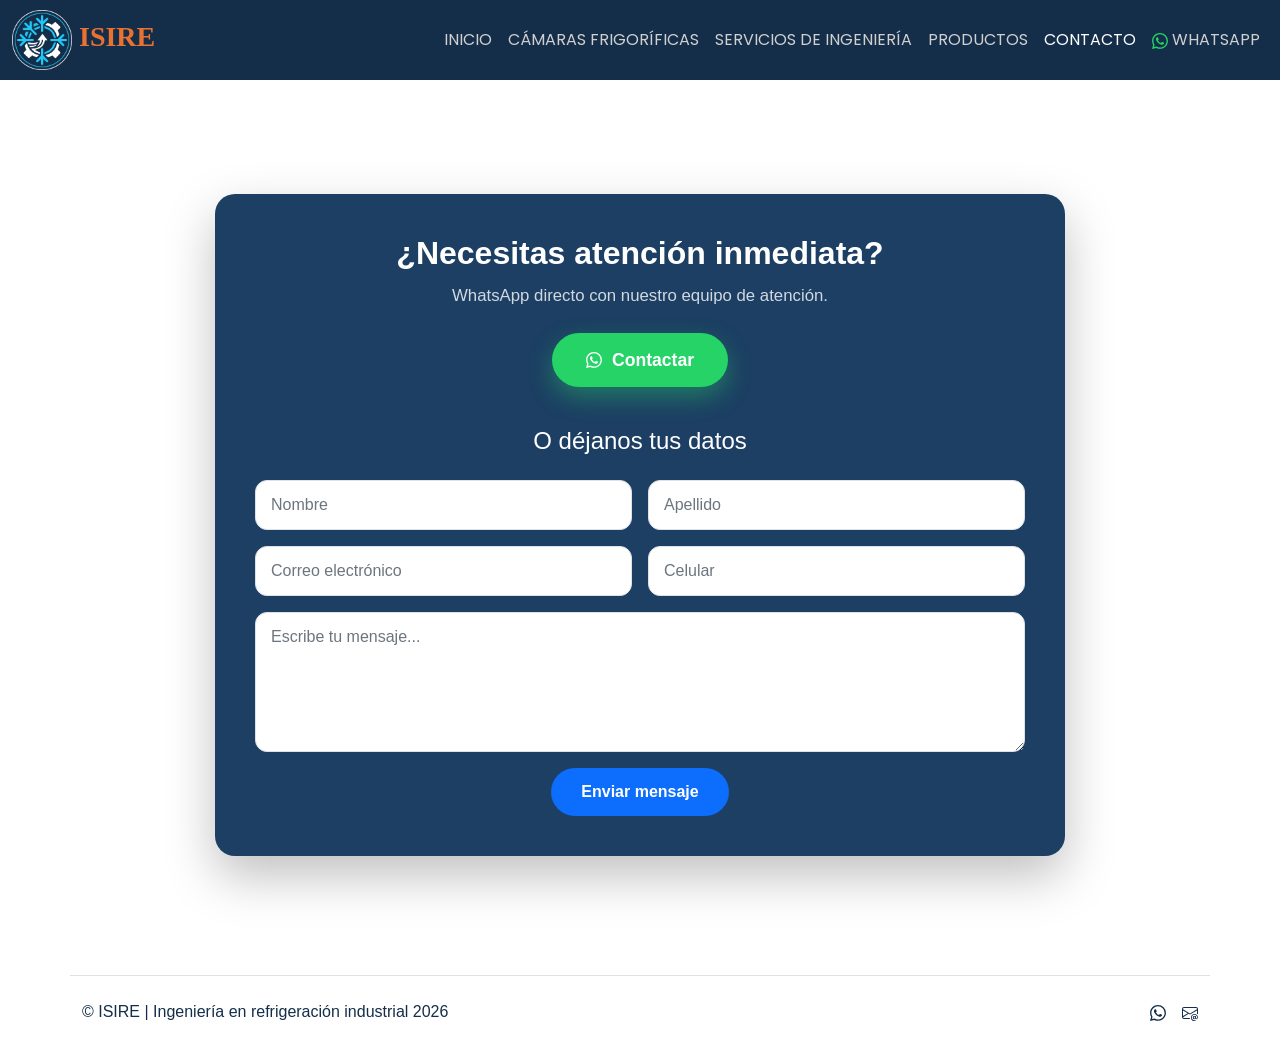
<file: contacto.html>
<!DOCTYPE html>
<html lang="es">
  <head>
    <meta charset="utf-8" />
    <meta name="viewport" content="width=device-width, initial-scale=1" />
    <title>ISIRE | Contacto</title>
    <meta
      name="description"
      content="ISIRE ofrece servicios profesionales de ingeniería en refrigeración industrial, incluyendo instalaciones, mantenimiento, optimización y diagnóstico de fallas."
    />
    <meta
      name="keywords"
      content="refrigeración industrial, servicios de ingeniería, mantenimiento, instalación, optimización, diagnóstico de fallas"
    />
    <meta name="author" content="ISIRE" />

    <!-- Open Graph para Facebook / WhatsApp -->
    <meta
      property="og:title"
      content="ISIRE | Servicios de Ingeniería en Refrigeración Industrial"
    />
    <meta
      property="og:description"
      content="Soluciones profesionales en refrigeración industrial adaptadas a cada proyecto."
    />
    <meta property="og:image" content="https://tusitio.com/img/logo.png" />
    <meta property="og:url" content="https://tusitio.com/servicios.html" />
    <meta property="og:type" content="website" />

    <!-- Favicon -->
    <link rel="icon" type="image/png" href="img/Logo.png" />

    <!-- Bootstrap CSS -->
    <link
      href="https://cdn.jsdelivr.net/npm/bootstrap@5.3.8/dist/css/bootstrap.min.css"
      rel="stylesheet"
      integrity="sha384-sRIl4kxILFvY47J16cr9ZwB07vP4J8+LH7qKQnuqkuIAvNWLzeN8tE5YBujZqJLB"
      crossorigin="anonymous"
    />

    <!-- Estilos personalizados -->
    <link rel="stylesheet" href="css/style.css" />

    <!-- Fuentes -->
    <link rel="preconnect" href="https://fonts.googleapis.com" />
    <link rel="preconnect" href="https://fonts.gstatic.com" crossorigin />
    <link
      href="https://fonts.googleapis.com/css2?family=Montserrat:ital,wght@0,100..900;1,100..900&family=Open+Sans:ital,wght@0,300..800;1,300..800&family=Poppins:ital,wght@0,100;0,200;0,300;0,400;0,500;0,600;0,700;0,800;0,900;1,100;1,200;1,300;1,400;1,500;1,600;1,700;1,800;1,900&display=swap"
      rel="stylesheet"
    />

    <!-- SEO Avanzado -->
    <!-- Schema.org -->
    <script type="application/ld+json">
      {
        "@context": "https://schema.org",
        "@type": "Organization",
        "name": "ISIRE",
        "url": "https://tusitio.com",
        "logo": "https://tusitio.com/img/Logo.png",
        "sameAs": [
          "https://www.facebook.com/tuempresa",
          "https://www.instagram.com/tuempresa",
          "https://wa.me/5652009564"
        ],
        "description": "Servicios profesionales de ingeniería en refrigeración industrial: instalaciones, mantenimiento, optimización y diagnóstico de fallas."
      }
    </script>

    <!-- Open Graph (Facebook / WhatsApp) -->
    <meta
      property="og:title"
      content="ISIRE | Ingeniería en refrigeración industrial"
    />
    <meta
      property="og:description"
      content="Servicios profesionales de ingeniería en refrigeración industrial: instalaciones, mantenimiento, optimización y diagnóstico de fallas."
    />
    <meta property="og:type" content="website" />
    <meta property="og:url" content="https://tusitio.com" />
    <meta property="og:image" content="https://tusitio.com/img/Logo.png" />

    <!-- Twitter Card -->
    <meta name="twitter:card" content="summary_large_image" />
    <meta
      name="twitter:title"
      content="ISIRE | Ingeniería en refrigeración industrial"
    />
    <meta
      name="twitter:description"
      content="Servicios profesionales de ingeniería en refrigeración industrial: instalaciones, mantenimiento, optimización y diagnóstico de fallas."
    />
    <meta name="twitter:image" content="https://tusitio.com/img/Logo.png" />

    <!-- Meta básicos SEO -->
    <meta
      name="description"
      content="ISIRE: Especialistas en sistemas de refrigeración industrial. Ofrecemos instalaciones, mantenimiento y optimización con tecnología de punta."
    />
    <meta
      name="keywords"
      content="ingeniería, refrigeración industrial, mantenimiento, instalaciones, optimización de sistemas, ISIRE"
    />

    <!-- Optimización de carga y Lighthouse -->
    <meta name="robots" content="index, follow" />
    <link rel="preload" href="css/style.css" as="style" />
    <link
      rel="preload"
      href="img/camara-frigorifica-para-negocio.webp"
      as="image"
    />
  </head>
  <body>
    <!-- Navbar -->
    <nav
      class="navbar navbar-expand-lg color-fondo-navbar2 fixed-top poppins-regular"
      data-bs-theme="dark"
    >
      <div class="container-fluid" style="background-color: #142e49">
        <a
          class="navbar-brand poppins-bold text-color fs-3 lora"
          style="color: #e97132"
          href="index.html"
        >
          <img
            src="img/Logo.png"
            alt="Logo"
            width="60"
            height="60"
            class="d-inline-block align-text-center"
          />
          ISIRE
        </a>
        <button
          class="navbar-toggler"
          type="button"
          data-bs-toggle="collapse"
          data-bs-target="#navbarSupportedContent"
          aria-controls="navbarSupportedContent"
          aria-expanded="false"
          aria-label="Toggle navigation"
        >
          <span class="navbar-toggler-icon"></span>
        </button>
        <div
          class="collapse navbar-collapse text-center"
          id="navbarSupportedContent"
          style="background-color: #142e49"
        >
          <ul class="navbar-nav ms-auto mb-2 mb-lg-0">
            <li class="nav-item">
              <a
                class="nav-link btn-elegante rounded"
                aria-current="page"
                href="index.html"
                >INICIO</a
              >
            </li>
            <!-- camaras -->
            <li class="nav-item">
              <a class="nav-link btn-elegante rounded" href="camaras.html">
                CÁMARAS FRIGORÍFICAS
              </a>
            </li>

            <li class="nav-item">
              <a class="nav-link btn-elegante rounded" href="servicios.html"
                >SERVICIOS DE INGENIERÍA</a
              >
            </li>
            <li class="nav-item">
              <a class="nav-link btn-elegante rounded" href="productos.html">
                PRODUCTOS
              </a>
            </li>
            <li class="nav-item">
              <a
                class="nav-link active btn-elegante rounded"
                href="contacto.html"
              >
                CONTACTO
              </a>
            </li>
            <li class="nav-item">
              <a class="nav-link btn-elegante rounded" href="#">
                <svg
                  xmlns="http://www.w3.org/2000/svg"
                  width="16"
                  height="16"
                  fill="#25d366"
                  class="bi bi-whatsapp"
                  viewBox="0 0 16 16"
                >
                  <path
                    d="M13.601 2.326A7.85 7.85 0 0 0 7.994 0C3.627 0 .068 3.558.064 7.926c0 1.399.366 2.76 1.057 3.965L0 16l4.204-1.102a7.9 7.9 0 0 0 3.79.965h.004c4.368 0 7.926-3.558 7.93-7.93A7.9 7.9 0 0 0 13.6 2.326zM7.994 14.521a6.6 6.6 0 0 1-3.356-.92l-.24-.144-2.494.654.666-2.433-.156-.251a6.56 6.56 0 0 1-1.007-3.505c0-3.626 2.957-6.584 6.591-6.584a6.56 6.56 0 0 1 4.66 1.931 6.56 6.56 0 0 1 1.928 4.66c-.004 3.639-2.961 6.592-6.592 6.592m3.615-4.934c-.197-.099-1.17-.578-1.353-.646-.182-.065-.315-.099-.445.099-.133.197-.513.646-.627.775-.114.133-.232.148-.43.05-.197-.1-.836-.308-1.592-.985-.59-.525-.985-1.175-1.103-1.372-.114-.198-.011-.304.088-.403.087-.088.197-.232.296-.346.1-.114.133-.198.198-.33.065-.134.034-.248-.015-.347-.05-.099-.445-1.076-.612-1.47-.16-.389-.323-.335-.445-.34-.114-.007-.247-.007-.38-.007a.73.73 0 0 0-.529.247c-.182.198-.691.677-.691 1.654s.71 1.916.81 2.049c.098.133 1.394 2.132 3.383 2.992.47.205.84.326 1.129.418.475.152.904.129 1.246.08.38-.058 1.171-.48 1.338-.943.164-.464.164-.86.114-.943-.049-.084-.182-.133-.38-.232"
                  />
                </svg>
                WHATSAPP
              </a>
            </li>
          </ul>
        </div>
      </div>
    </nav>
    <!-- Navbar -->

    <!-- Formulario -->
    <div class="contacto-wrapper">
      <div class="contacto-box">
        <!-- BLOQUE WHATSAPP -->
        <div class="whatsapp-box">
          <h2>¿Necesitas atención inmediata?</h2>
          <p>WhatsApp directo con nuestro equipo de atención.</p>

          <a
            href="https://wa.me/525566033464"
            target="_blank"
            class="btn-whatsapp"
          >
            <svg
              xmlns="http://www.w3.org/2000/svg"
              width="16"
              height="16"
              fill="currentColor"
              class="bi bi-whatsapp"
              viewBox="0 0 16 16"
            >
              <path
                d="M13.601 2.326A7.85 7.85 0 0 0 7.994 0C3.627 0 .068 3.558.064 7.926c0 1.399.366 2.76 1.057 3.965L0 16l4.204-1.102a7.9 7.9 0 0 0 3.79.965h.004c4.368 0 7.926-3.558 7.93-7.93A7.9 7.9 0 0 0 13.6 2.326zM7.994 14.521a6.6 6.6 0 0 1-3.356-.92l-.24-.144-2.494.654.666-2.433-.156-.251a6.56 6.56 0 0 1-1.007-3.505c0-3.626 2.957-6.584 6.591-6.584a6.56 6.56 0 0 1 4.66 1.931 6.56 6.56 0 0 1 1.928 4.66c-.004 3.639-2.961 6.592-6.592 6.592m3.615-4.934c-.197-.099-1.17-.578-1.353-.646-.182-.065-.315-.099-.445.099-.133.197-.513.646-.627.775-.114.133-.232.148-.43.05-.197-.1-.836-.308-1.592-.985-.59-.525-.985-1.175-1.103-1.372-.114-.198-.011-.304.088-.403.087-.088.197-.232.296-.346.1-.114.133-.198.198-.33.065-.134.034-.248-.015-.347-.05-.099-.445-1.076-.612-1.47-.16-.389-.323-.335-.445-.34-.114-.007-.247-.007-.38-.007a.73.73 0 0 0-.529.247c-.182.198-.691.677-.691 1.654s.71 1.916.81 2.049c.098.133 1.394 2.132 3.383 2.992.47.205.84.326 1.129.418.475.152.904.129 1.246.08.38-.058 1.171-.48 1.338-.943.164-.464.164-.86.114-.943-.049-.084-.182-.133-.38-.232"
              />
            </svg>
            Contactar
          </a>
        </div>

        <!-- FORMULARIO -->
        <h4 class="text-center mb-4">O déjanos tus datos</h4>

        <form action="https://formspree.io/f/TU_ID_AQUI" method="POST">
          <div class="row g-3">
            <div class="col-md-6">
              <input
                type="text"
                name="nombre"
                class="form-control"
                placeholder="Nombre"
                required
              />
            </div>

            <div class="col-md-6">
              <input
                type="text"
                name="apellido"
                class="form-control"
                placeholder="Apellido"
                required
              />
            </div>

            <div class="col-md-6">
              <input
                type="email"
                name="email"
                class="form-control"
                placeholder="Correo electrónico"
                required
              />
            </div>

            <div class="col-md-6">
              <input
                type="tel"
                name="celular"
                class="form-control"
                placeholder="Celular"
                required
              />
            </div>

            <div class="col-12">
              <textarea
                name="mensaje"
                class="form-control"
                placeholder="Escribe tu mensaje..."
                required
              ></textarea>
            </div>

            <div class="col-12 text-center mt-3">
              <button type="submit" class="btn btn-enviar">
                Enviar mensaje
              </button>
            </div>
          </div>
        </form>
      </div>
    </div>
    <!-- Formulario -->

    <!-- Footer -->
    <footer class="container py-4 border-top">
      <div class="d-flex flex-wrap justify-content-between align-items-center">
        <div class="col-md-4 d-flex align-items-center">
          <span class="mb-3 mb-md-0 color-fuente fs-6"
            >&#169; ISIRE | Ingeniería en refrigeración industrial 2026</span
          >
        </div>
        <ul class="nav col-md-4 justify-content-end list-unstyled d-flex">
          <li class="ms-3">
            <a href="https://wa.me/5652009564" class="text-body-secondary">
              <!-- Icono WhatsApp -->
              <svg
                xmlns="http://www.w3.org/2000/svg"
                width="16"
                height="16"
                fill="#142e49"
                class="bi bi-whatsapp"
                viewBox="0 0 16 16"
              >
                <path
                  d="M13.601 2.326A7.85 7.85 0 0 0 7.994 0C3.627 0 .068 3.558.064 7.926c0 1.399.366 2.76 1.057 3.965L0 16l4.204-1.102a7.9 7.9 0 0 0 3.79.965h.004c4.368 0 7.926-3.558 7.93-7.93A7.9 7.9 0 0 0 13.6 2.326zM7.994 14.521a6.6 6.6 0 0 1-3.356-.92l-.24-.144-2.494.654.666-2.433-.156-.251a6.56 6.56 0 0 1-1.007-3.505c0-3.626 2.957-6.584 6.591-6.584a6.56 6.56 0 0 1 4.66 1.931 6.56 6.56 0 0 1 1.928 4.66c-.004 3.639-2.961 6.592-6.592 6.592m3.615-4.934c-.197-.099-1.17-.578-1.353-.646-.182-.065-.315-.099-.445.099-.133.197-.513.646-.627.775-.114.133-.232.148-.43.05-.197-.1-.836-.308-1.592-.985-.59-.525-.985-1.175-1.103-1.372-.114-.198-.011-.304.088-.403.087-.088.197-.232.296-.346.1-.114.133-.198.198-.33.065-.134.034-.248-.015-.347-.05-.099-.445-1.076-.612-1.47-.16-.389-.323-.335-.445-.34-.114-.007-.247-.007-.38-.007a.73.73 0 0 0-.529.247c-.182.198-.691.677-.691 1.654s.71 1.916.81 2.049c.098.133 1.394 2.132 3.383 2.992.47.205.84.326 1.129.418.475.152.904.129 1.246.08.38-.058 1.171-.48 1.338-.943.164-.464.164-.86.114-.943-.049-.084-.182-.133-.38-.232"
                />
              </svg>
            </a>
          </li>
          <li class="ms-3">
            <a
              href="mailto:consultorio.clinico.ps@gmail.com"
              class="text-body-secondary"
            >
              <!-- Icono correo -->
              <svg
                xmlns="http://www.w3.org/2000/svg"
                width="16"
                height="16"
                fill="#142e49"
                class="bi bi-envelope-at"
                viewBox="0 0 16 16"
              >
                <path
                  d="M2 2a2 2 0 0 0-2 2v8.01A2 2 0 0 0 2 14h5.5a.5.5 0 0 0 0-1H2a1 1 0 0 1-.966-.741l5.64-3.471L8 9.583l7-4.2V8.5a.5.5 0 0 0 1 0V4a2 2 0 0 0-2-2zm3.708 6.208L1 11.105V5.383zM1 4.217V4a1 1 0 0 1 1-1h12a1 1 0 0 1 1 1v.217l-7 4.2z"
                />
                <path
                  d="M14.247 14.269c1.01 0 1.587-.857 1.587-2.025v-.21C15.834 10.43 14.64 9 12.52 9h-.035C10.42 9 9 10.36 9 12.432v.214C9 14.82 10.438 16 12.358 16h.044c.594 0 1.018-.074 1.237-.175v-.73c-.245.11-.673.18-1.18.18h-.044c-1.334 0-2.571-.788-2.571-2.655v-.157c0-1.657 1.058-2.724 2.64-2.724h.04c1.535 0 2.484 1.05 2.484 2.326v.118c0 .975-.324 1.39-.639 1.39-.232 0-.41-.148-.41-.42v-2.19h-.906v.569h-.03c-.084-.298-.368-.63-.954-.63-.778 0-1.259.555-1.259 1.4v.528c0 .892.49 1.434 1.26 1.434.471 0 .896-.227 1.014-.643h.043c.118.42.617.648 1.12.648m-2.453-1.588v-.227c0-.546.227-.791.573-.791.297 0 .572.192.572.708v.367c0 .573-.253.744-.564.744-.354 0-.581-.215-.581-.8Z"
                />
              </svg>
            </a>
          </li>
        </ul>
      </div>
    </footer>
    <!-- footer -->

    <script
      src="https://cdn.jsdelivr.net/npm/bootstrap@5.3.8/dist/js/bootstrap.bundle.min.js"
      integrity="sha384-FKyoEForCGlyvwx9Hj09JcYn3nv7wiPVlz7YYwJrWVcXK/BmnVDxM+D2scQbITxI"
      crossorigin="anonymous"
    ></script>
  </body>
</html>
</file>
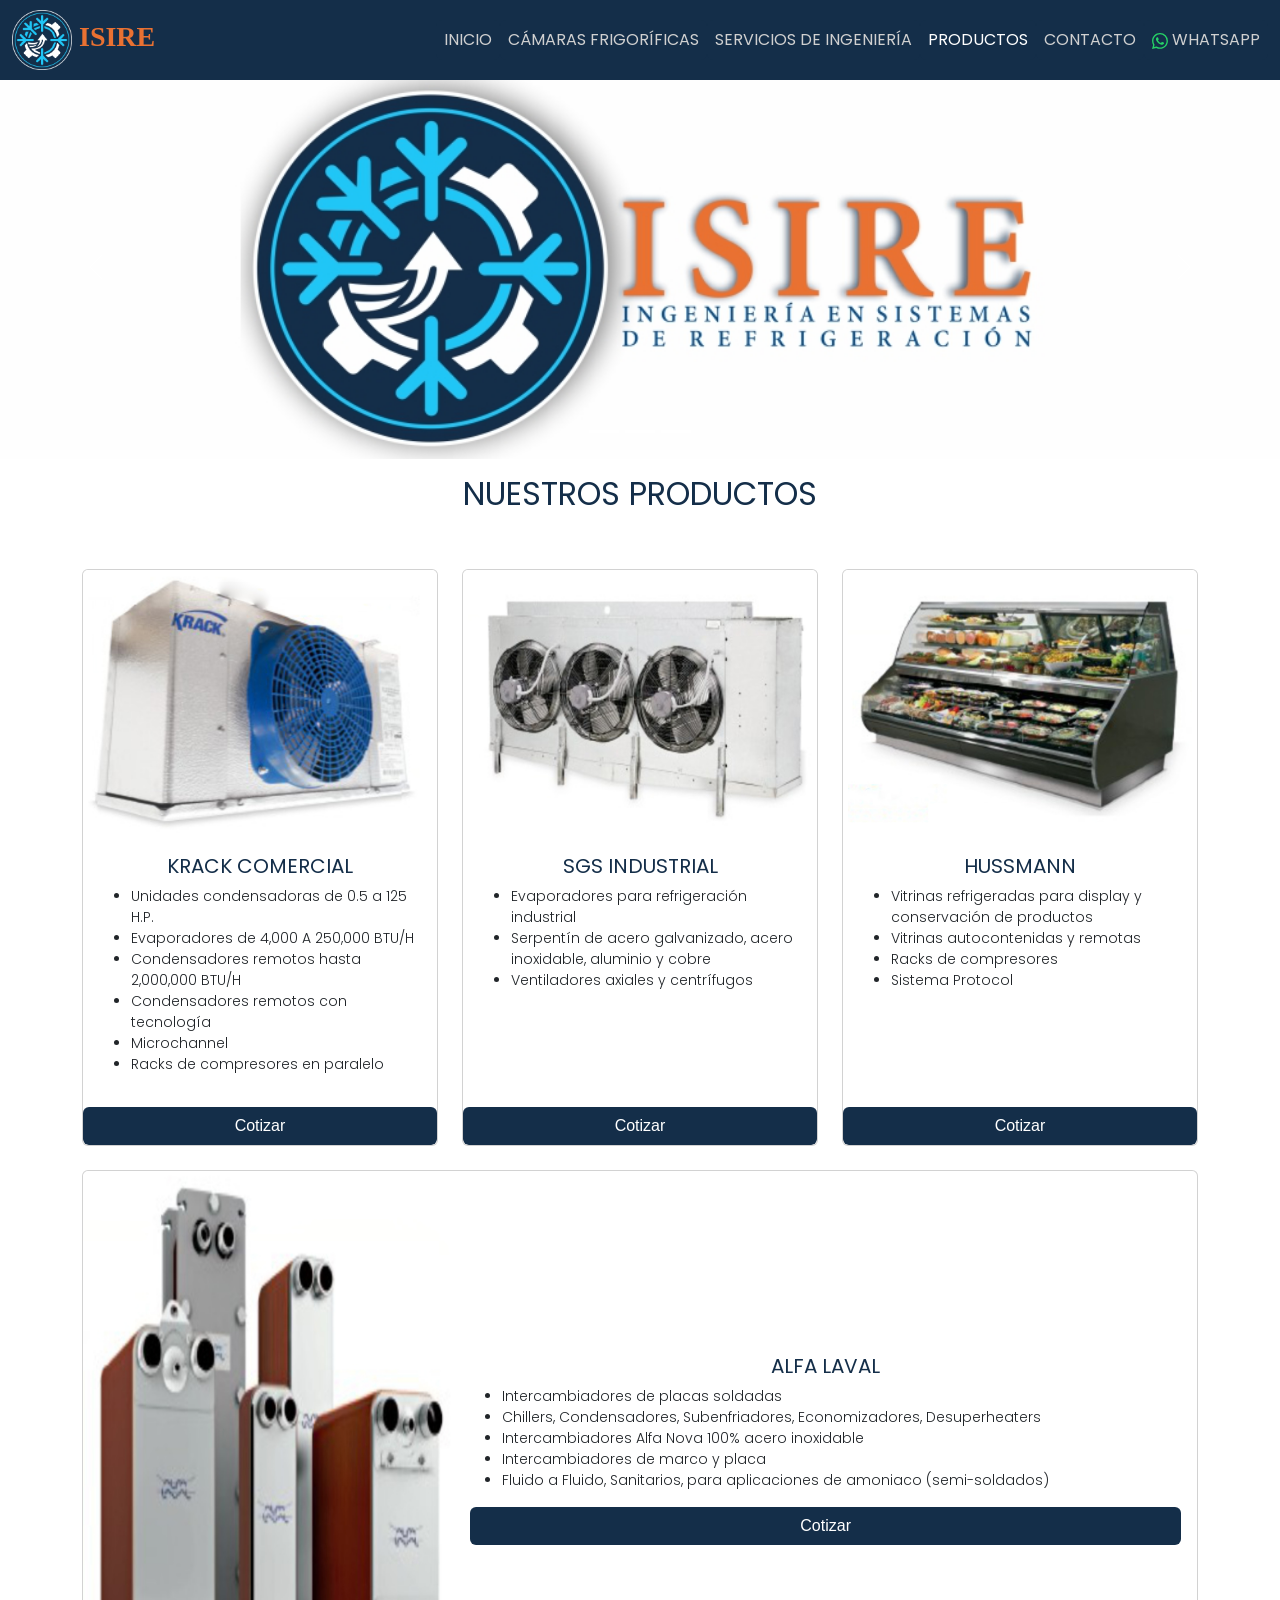
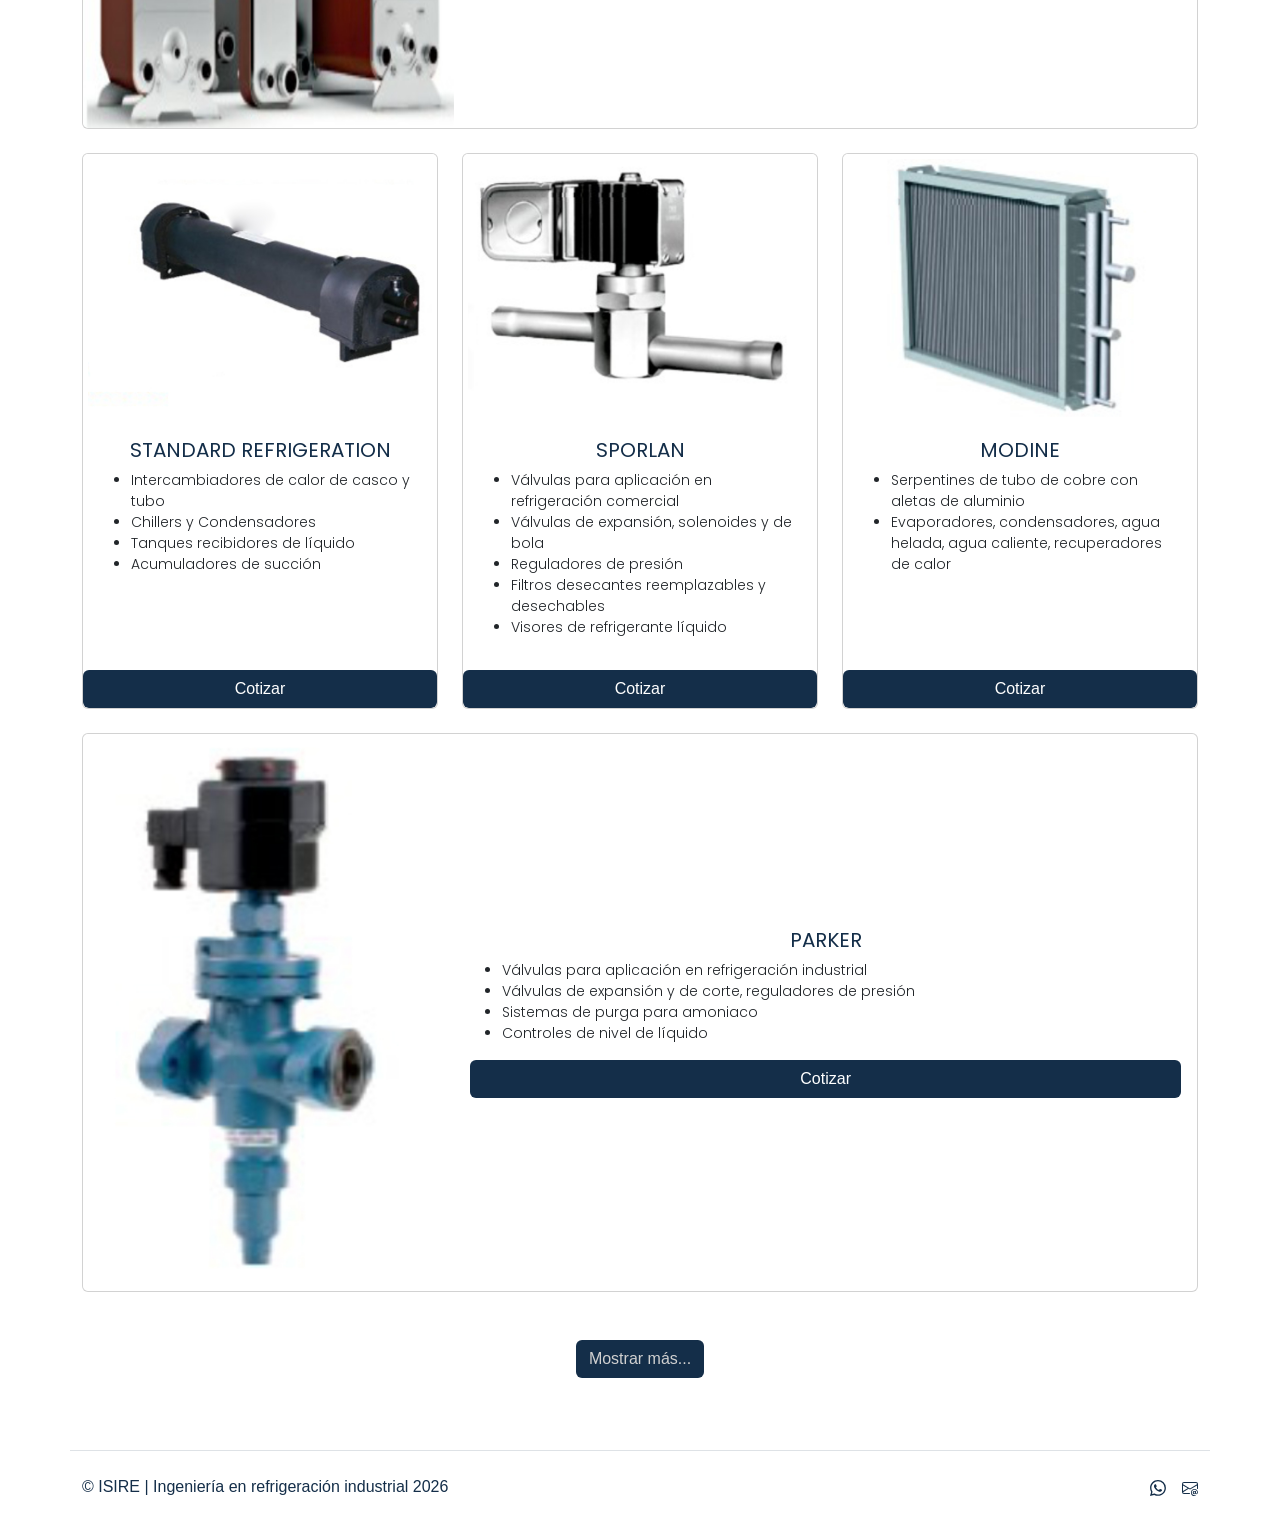
<file: productos.html>
<!DOCTYPE html>
<html lang="es">
  <head>
    <meta charset="utf-8" />
    <meta name="viewport" content="width=device-width, initial-scale=1" />
    <title>ISIRE | Servicios de Ingeniería en Refrigeración Industrial</title>
    <meta
      name="description"
      content="ISIRE ofrece servicios profesionales de ingeniería en refrigeración industrial, incluyendo instalaciones, mantenimiento, optimización y diagnóstico de fallas."
    />
    <meta
      name="keywords"
      content="refrigeración industrial, servicios de ingeniería, mantenimiento, instalación, optimización, diagnóstico de fallas"
    />
    <meta name="author" content="ISIRE" />

    <!-- Open Graph para Facebook / WhatsApp -->
    <meta
      property="og:title"
      content="ISIRE | Servicios de Ingeniería en Refrigeración Industrial"
    />
    <meta
      property="og:description"
      content="Soluciones profesionales en refrigeración industrial adaptadas a cada proyecto."
    />
    <meta property="og:image" content="https://tusitio.com/img/logo.png" />
    <meta property="og:url" content="https://tusitio.com/servicios.html" />
    <meta property="og:type" content="website" />

    <!-- Favicon -->
    <link rel="icon" type="image/png" href="img/Logo.png" />

    <!-- Bootstrap CSS -->
    <link
      href="https://cdn.jsdelivr.net/npm/bootstrap@5.3.8/dist/css/bootstrap.min.css"
      rel="stylesheet"
      integrity="sha384-sRIl4kxILFvY47J16cr9ZwB07vP4J8+LH7qKQnuqkuIAvNWLzeN8tE5YBujZqJLB"
      crossorigin="anonymous"
    />

    <!-- Estilos personalizados -->
    <link rel="stylesheet" href="css/style.css" />

    <!-- Fuentes -->
    <link rel="preconnect" href="https://fonts.googleapis.com" />
    <link rel="preconnect" href="https://fonts.gstatic.com" crossorigin />
    <link
      href="https://fonts.googleapis.com/css2?family=Montserrat:ital,wght@0,100..900;1,100..900&family=Open+Sans:ital,wght@0,300..800;1,300..800&family=Poppins:ital,wght@0,100;0,200;0,300;0,400;0,500;0,600;0,700;0,800;0,900;1,100;1,200;1,300;1,400;1,500;1,600;1,700;1,800;1,900&display=swap"
      rel="stylesheet"
    />

    <!-- SEO Avanzado -->
    <!-- Schema.org -->
    <script type="application/ld+json">
      {
        "@context": "https://schema.org",
        "@type": "Organization",
        "name": "ISIRE",
        "url": "https://tusitio.com",
        "logo": "https://tusitio.com/img/Logo.png",
        "sameAs": [
          "https://www.facebook.com/tuempresa",
          "https://www.instagram.com/tuempresa",
          "https://wa.me/5652009564"
        ],
        "description": "Servicios profesionales de ingeniería en refrigeración industrial: instalaciones, mantenimiento, optimización y diagnóstico de fallas."
      }
    </script>

    <!-- Open Graph (Facebook / WhatsApp) -->
    <meta
      property="og:title"
      content="ISIRE | Ingeniería en refrigeración industrial"
    />
    <meta
      property="og:description"
      content="Servicios profesionales de ingeniería en refrigeración industrial: instalaciones, mantenimiento, optimización y diagnóstico de fallas."
    />
    <meta property="og:type" content="website" />
    <meta property="og:url" content="https://tusitio.com" />
    <meta property="og:image" content="https://tusitio.com/img/Logo.png" />

    <!-- Twitter Card -->
    <meta name="twitter:card" content="summary_large_image" />
    <meta
      name="twitter:title"
      content="ISIRE | Ingeniería en refrigeración industrial"
    />
    <meta
      name="twitter:description"
      content="Servicios profesionales de ingeniería en refrigeración industrial: instalaciones, mantenimiento, optimización y diagnóstico de fallas."
    />
    <meta name="twitter:image" content="https://tusitio.com/img/Logo.png" />

    <!-- Meta básicos SEO -->
    <meta
      name="description"
      content="ISIRE: Especialistas en sistemas de refrigeración industrial. Ofrecemos instalaciones, mantenimiento y optimización con tecnología de punta."
    />
    <meta
      name="keywords"
      content="ingeniería, refrigeración industrial, mantenimiento, instalaciones, optimización de sistemas, ISIRE"
    />

    <!-- Optimización de carga y Lighthouse -->
    <meta name="robots" content="index, follow" />
    <link rel="preload" href="css/style.css" as="style" />
    <link
      rel="preload"
      href="img/camara-frigorifica-para-negocio.webp"
      as="image"
    />
  </head>
  <body>
    <!-- Navbar -->
    <nav
      class="navbar navbar-expand-lg color-fondo-navbar2 fixed-top poppins-regular"
      data-bs-theme="dark"
    >
      <div class="container-fluid" style="background-color: #142e49">
        <a
          class="navbar-brand poppins-bold text-color fs-3 lora"
          style="color: #e97132"
          href="index.html"
        >
          <img
            src="img/Logo.png"
            alt="Logo"
            width="60"
            height="60"
            class="d-inline-block align-text-center"
          />
          ISIRE
        </a>
        <button
          class="navbar-toggler"
          type="button"
          data-bs-toggle="collapse"
          data-bs-target="#navbarSupportedContent"
          aria-controls="navbarSupportedContent"
          aria-expanded="false"
          aria-label="Toggle navigation"
        >
          <span class="navbar-toggler-icon"></span>
        </button>
        <div
          class="collapse navbar-collapse text-center"
          id="navbarSupportedContent"
          style="background-color: #142e49"
        >
          <ul class="navbar-nav ms-auto mb-2 mb-lg-0">
            <li class="nav-item">
              <a
                class="nav-link btn-elegante rounded"
                aria-current="page"
                href="index.html"
                >INICIO</a
              >
            </li>
            <!-- camaras -->
            <li class="nav-item">
              <a class="nav-link btn-elegante rounded" href="camaras.html">
                CÁMARAS FRIGORÍFICAS
              </a>
            </li>

            <li class="nav-item">
              <a class="nav-link btn-elegante rounded" href="servicios.html"
                >SERVICIOS DE INGENIERÍA</a
              >
            </li>
            <li class="nav-item">
              <a
                class="nav-link active btn-elegante rounded"
                href="productos.html"
              >
                PRODUCTOS
              </a>
            </li>
            <li class="nav-item">
              <a class="nav-link btn-elegante rounded" href="contacto.html">
                CONTACTO
              </a>
            </li>
            <li class="nav-item">
              <a class="nav-link btn-elegante rounded" href="#">
                <svg
                  xmlns="http://www.w3.org/2000/svg"
                  width="16"
                  height="16"
                  fill="#25d366"
                  class="bi bi-whatsapp"
                  viewBox="0 0 16 16"
                >
                  <path
                    d="M13.601 2.326A7.85 7.85 0 0 0 7.994 0C3.627 0 .068 3.558.064 7.926c0 1.399.366 2.76 1.057 3.965L0 16l4.204-1.102a7.9 7.9 0 0 0 3.79.965h.004c4.368 0 7.926-3.558 7.93-7.93A7.9 7.9 0 0 0 13.6 2.326zM7.994 14.521a6.6 6.6 0 0 1-3.356-.92l-.24-.144-2.494.654.666-2.433-.156-.251a6.56 6.56 0 0 1-1.007-3.505c0-3.626 2.957-6.584 6.591-6.584a6.56 6.56 0 0 1 4.66 1.931 6.56 6.56 0 0 1 1.928 4.66c-.004 3.639-2.961 6.592-6.592 6.592m3.615-4.934c-.197-.099-1.17-.578-1.353-.646-.182-.065-.315-.099-.445.099-.133.197-.513.646-.627.775-.114.133-.232.148-.43.05-.197-.1-.836-.308-1.592-.985-.59-.525-.985-1.175-1.103-1.372-.114-.198-.011-.304.088-.403.087-.088.197-.232.296-.346.1-.114.133-.198.198-.33.065-.134.034-.248-.015-.347-.05-.099-.445-1.076-.612-1.47-.16-.389-.323-.335-.445-.34-.114-.007-.247-.007-.38-.007a.73.73 0 0 0-.529.247c-.182.198-.691.677-.691 1.654s.71 1.916.81 2.049c.098.133 1.394 2.132 3.383 2.992.47.205.84.326 1.129.418.475.152.904.129 1.246.08.38-.058 1.171-.48 1.338-.943.164-.464.164-.86.114-.943-.049-.084-.182-.133-.38-.232"
                  />
                </svg>
                WHATSAPP
              </a>
            </li>
          </ul>
        </div>
      </div>
    </nav>
    <!-- Navbar -->

    <!-- Slider -->
    <div id="carouselExampleIndicators" class="carousel slide">
      <div class="carousel-indicators">
        <button
          type="button"
          data-bs-target="#carouselExampleIndicators"
          data-bs-slide-to="0"
          class="active"
          aria-current="true"
          aria-label="Slide 1"
        ></button>
        <button
          type="button"
          data-bs-target="#carouselExampleIndicators"
          data-bs-slide-to="1"
          aria-label="Slide 2"
        ></button>
        <button
          type="button"
          data-bs-target="#carouselExampleIndicators"
          data-bs-slide-to="2"
          aria-label="Slide 3"
        ></button>
      </div>
      <div class="carousel-inner">
        <div class="carousel-item active">
          <img src="img/slider2.jpg" class="d-block w-100" alt="..." />
        </div>
        <div class="carousel-item">
          <img src="img/slider1.jpg" class="d-block w-100" alt="..." />
        </div>
        <div class="carousel-item">
          <img src="img/slider3.jpg" class="d-block w-100" alt="..." />
        </div>
      </div>
      <button
        class="carousel-control-prev"
        type="button"
        data-bs-target="#carouselExampleIndicators"
        data-bs-slide="prev"
      >
        <span class="carousel-control-prev-icon" aria-hidden="true"></span>
        <span class="visually-hidden">Previous</span>
      </button>
      <button
        class="carousel-control-next"
        type="button"
        data-bs-target="#carouselExampleIndicators"
        data-bs-slide="next"
      >
        <span class="carousel-control-next-icon" aria-hidden="true"></span>
        <span class="visually-hidden">Next</span>
      </button>
    </div>
    <!-- Slider -->

    <!-- Sección 1 -->
    <h2 class="container text-center color-fuente poppins-regular pt-3">
      NUESTROS PRODUCTOS
    </h2>
    <!-- Sección 1 -->

    <!-- Inicio catalogo -->
    <section class="container py-5">
      <!-- BLOQUE COMPLETO 28 TARJETAS -->
      <!-- 1-3 -->
      <div class="row row-cols-1 row-cols-md-3 g-4">
        <div class="col">
          <div class="card h-100">
            <img src="img/Producto1.jpg" class="card-img-top" />
            <div class="card-body">
              <h5 class="text-center poppins-regular color-fuente">
                KRACK COMERCIAL
              </h5>
              <ul class="small poppins-light">
                <li>Unidades condensadoras de 0.5 a 125 H.P.</li>
                <li>Evaporadores de 4,000 A 250,000 BTU/H</li>
                <li>Condensadores remotos hasta 2,000,000 BTU/H</li>
                <li>Condensadores remotos con tecnología</li>
                <li>Microchannel</li>
                <li>Racks de compresores en paralelo</li>
              </ul>
            </div>
            <div class="d-grid">
              <a
                class="btn btn-elegante text-white btn-wapp"
                target="_blank"
                data-producto="KRACK COMERCIAL"
                >Cotizar</a
              >
            </div>
          </div>
        </div>

        <div class="col">
          <div class="card h-100">
            <img src="img/Producto2.jpg" class="card-img-top" />
            <div class="card-body">
              <h5 class="text-center poppins-regular color-fuente">
                SGS INDUSTRIAL
              </h5>
              <ul class="small poppins-light">
                <li>Evaporadores para refrigeración industrial</li>
                <li>
                  Serpentín de acero galvanizado, acero inoxidable, aluminio y
                  cobre
                </li>
                <li>Ventiladores axiales y centrífugos</li>
              </ul>
            </div>
            <div class="d-grid">
              <a href="#" class="btn btn-elegante text-white">Cotizar</a>
            </div>
          </div>
        </div>

        <div class="col">
          <div class="card h-100">
            <img src="img/Producto3.jpg" class="card-img-top" />
            <div class="card-body">
              <h5 class="text-center poppins-regular color-fuente">HUSSMANN</h5>
              <ul class="small poppins-light">
                <li>
                  Vitrinas refrigeradas para display y conservación de productos
                </li>
                <li>Vitrinas autocontenidas y remotas</li>
                <li>Racks de compresores</li>
                <li>Sistema Protocol</li>
              </ul>
            </div>
            <div class="d-grid">
              <a href="#" class="btn btn-elegante text-white">Cotizar</a>
            </div>
          </div>
        </div>
      </div>

      <!-- 4 Horizontal -->
      <div class="py-4">
        <div class="card">
          <div class="row g-0">
            <div class="col-md-4">
              <img src="img/Producto4.jpg" class="img-fluid rounded-start" />
            </div>
            <div class="col-md-8 d-flex align-items-center">
              <div class="card-body">
                <h5 class="text-center poppins-regular color-fuente">
                  ALFA LAVAL
                </h5>
                <ul class="small poppins-light">
                  <li>Intercambiadores de placas soldadas</li>
                  <li>
                    Chillers, Condensadores, Subenfriadores, Economizadores,
                    Desuperheaters
                  </li>
                  <li>Intercambiadores Alfa Nova 100% acero inoxidable</li>
                  <li>Intercambiadores de marco y placa</li>
                  <li>
                    Fluido a Fluido, Sanitarios, para aplicaciones de amoniaco
                    (semi-soldados)
                  </li>
                </ul>
                <div class="d-grid">
                  <a href="#" class="btn btn-elegante text-white">Cotizar</a>
                </div>
              </div>
            </div>
          </div>
        </div>
      </div>

      <!-- 5-7 -->
      <div class="row row-cols-1 row-cols-md-3 g-4">
        <div class="col">
          <div class="card h-100">
            <img src="img/Producto5.jpg" class="card-img-top" />
            <div class="card-body">
              <h5 class="text-center poppins-regular color-fuente">
                STANDARD REFRIGERATION
              </h5>
              <ul class="small poppins-light">
                <li>Intercambiadores de calor de casco y tubo</li>
                <li>Chillers y Condensadores</li>
                <li>Tanques recibidores de líquido</li>
                <li>Acumuladores de succión</li>
              </ul>
            </div>
            <div class="d-grid">
              <a href="#" class="btn btn-elegante text-white">Cotizar</a>
            </div>
          </div>
        </div>

        <div class="col">
          <div class="card h-100">
            <img src="img/Producto6.jpg" class="card-img-top" />
            <div class="card-body">
              <h5 class="text-center poppins-regular color-fuente">SPORLAN</h5>
              <ul class="small poppins-light">
                <li>Válvulas para aplicación en refrigeración comercial</li>
                <li>Válvulas de expansión, solenoides y de bola</li>
                <li>Reguladores de presión</li>
                <li>Filtros desecantes reemplazables y desechables</li>
                <li>Visores de refrigerante líquido</li>
              </ul>
            </div>
            <div class="d-grid">
              <a href="#" class="btn btn-elegante text-white">Cotizar</a>
            </div>
          </div>
        </div>

        <div class="col">
          <div class="card h-100">
            <img src="img/Producto7.jpg" class="card-img-top" />
            <div class="card-body">
              <h5 class="text-center poppins-regular color-fuente">MODINE</h5>
              <ul class="small poppins-light">
                <li>Serpentines de tubo de cobre con aletas de aluminio</li>
                <li>
                  Evaporadores, condensadores, agua helada, agua caliente,
                  recuperadores de calor
                </li>
              </ul>
            </div>
            <div class="d-grid">
              <a href="#" class="btn btn-elegante text-white">Cotizar</a>
            </div>
          </div>
        </div>
      </div>

      <!-- 8 Horizontal -->
      <div class="py-4">
        <div class="card">
          <div class="row g-0">
            <div class="col-md-4">
              <img src="img/Producto8.jpg" class="img-fluid rounded-start" />
            </div>
            <div class="col-md-8 d-flex align-items-center">
              <div class="card-body">
                <h5 class="text-center poppins-regular color-fuente">PARKER</h5>
                <ul class="small poppins-light">
                  <li>Válvulas para aplicación en refrigeración industrial</li>
                  <li>
                    Válvulas de expansión y de corte, reguladores de presión
                  </li>
                  <li>Sistemas de purga para amoniaco</li>
                  <li>Controles de nivel de líquido</li>
                </ul>
                <div class="d-grid">
                  <a href="#" class="btn btn-elegante text-white">Cotizar</a>
                </div>
              </div>
            </div>
          </div>
        </div>
      </div>

      <div class="text-center my-4">
        <button
          class="btn btn-elegante"
          data-bs-toggle="collapse"
          data-bs-target="#bloque2"
        >
          Mostrar más...
        </button>
      </div>

      <!-- BLOQUE 2 (9-16) -->
      <div class="collapse" id="bloque2">
        <!-- 9-11 -->
        <div class="row row-cols-1 row-cols-md-3 g-4">
          <div class="col">
            <div class="card h-100">
              <img src="img/Producto9.jpg" class="card-img-top" />
              <div class="card-body">
                <h5 class="text-center poppins-regular color-fuente">
                  CHASE DOORS
                </h5>
                <ul class="small poppins-light">
                  <li>Puertas para proceso y aplicaciones en refrigeración.</li>
                  <li>
                    Corredizas manuales y eléctricas, puertas abatibles de áreas
                    de proceso.
                  </li>
                </ul>
              </div>
              <div class="d-grid">
                <a href="#" class="btn btn-elegante text-white">Cotizar</a>
              </div>
            </div>
          </div>

          <div class="col">
            <div class="card h-100">
              <img src="img/Producto10.jpg" class="card-img-top" />
              <div class="card-body">
                <h5 class="text-center poppins-regular color-fuente">
                  HORMANN-FLEXON
                </h5>
                <ul class="small poppins-light">
                  <li>Puertas para acceso rápido.</li>
                  <li>Puertas de andén de carga aisladas.</li>
                  <li>Niveladores de andén y sellos perimetrales</li>
                </ul>
              </div>
              <div class="d-grid">
                <a href="#" class="btn btn-elegante text-white">Cotizar</a>
              </div>
            </div>
          </div>

          <div class="col">
            <div class="card h-100">
              <img src="img/Producto11.jpg" class="card-img-top" />
              <div class="card-body">
                <h5 class="text-center poppins-regular color-fuente">
                  ISOCINDU
                </h5>
                <ul class="small poppins-light">
                  <li>
                    Paneles aislantes con soporte metálico con alto coeficiente
                    isotérmico.
                  </li>
                  <li>Paneles de techo.</li>
                  <li>Paneles de pared.</li>
                </ul>
              </div>
              <div class="d-grid">
                <a href="#" class="btn btn-elegante text-white">Cotizar</a>
              </div>
            </div>
          </div>
        </div>

        <!-- 12 Horizontal -->
        <div class="py-4">
          <div class="card">
            <div class="row g-0">
              <div class="col-md-4">
                <img src="img/Producto12.jpg" class="img-fluid rounded-start" />
              </div>
              <div class="col-md-8 d-flex align-items-center">
                <div class="card-body">
                  <h5 class="text-center poppins-regular color-fuente">HOWE</h5>
                  <ul class="small poppins-light">
                    <li>Máquinas de hielo en escama de 0.5 a 20 ton./día.</li>
                    <li>
                      Recolectores de hielo y carros de transporte de hielo.
                    </li>
                    <li>Controles y accesorios de tratamiento de agua.</li>
                  </ul>
                  <div class="d-grid">
                    <a href="#" class="btn btn-elegante text-white">Cotizar</a>
                  </div>
                </div>
              </div>
            </div>
          </div>
        </div>

        <!-- 13-15 -->
        <div class="row row-cols-1 row-cols-md-3 g-4">
          <div class="col">
            <div class="card h-100">
              <img src="img/Producto13.jpg" class="card-img-top" />
              <div class="card-body">
                <h5 class="text-center poppins-regular color-fuente">DRAKE</h5>
                <ul class="small poppins-light">
                  <li>
                    Chillers para procesos industriales y aplicaciones a la
                    medida.
                  </li>
                  <li>Condensados por aire y por agua.</li>
                  <li>Compresores Scroll o Semihermético.</li>
                  <li>Estaciones de bombeo.</li>
                </ul>
              </div>
              <div class="d-grid">
                <a href="#" class="btn btn-elegante text-white">Cotizar</a>
              </div>
            </div>
          </div>

          <div class="col">
            <div class="card h-100">
              <img src="img/Producto14.jpg" class="card-img-top" />
              <div class="card-body">
                <h5 class="text-center poppins-regular color-fuente">
                  SPX COOLING TECHNOLOGIES
                </h5>
                <ul class="small poppins-light">
                  <li>Condensadores evaporativos.</li>
                  <li>Enfriador de líquidos.</li>
                </ul>
              </div>
              <div class="d-grid">
                <a href="#" class="btn btn-elegante text-white">Cotizar</a>
              </div>
            </div>
          </div>

          <div class="col">
            <div class="card h-100">
              <img src="img/Producto15.jpg" class="card-img-top" />
              <div class="card-body">
                <h5 class="text-center poppins-regular color-fuente">
                  SYSTEMS LMP, INC.
                </h5>
                <ul class="small poppins-light">
                  <li>Serie Purity CO2 - LT, MT, DT.</li>
                  <li>Serie Purity CO2 - HT, BF, BC.</li>
                  <li>Serie Syntex Monarch.</li>
                  <li>Serie Syntex Logan.</li>
                  <li>Módulo Combinable A (opcional).</li>
                  <li>Módulo Combinable B (opcional).</li>
                </ul>
              </div>
              <div class="d-grid">
                <a href="#" class="btn btn-elegante text-white">Cotizar</a>
              </div>
            </div>
          </div>
        </div>

        <!-- 16 Horizontal -->
        <div class="py-4">
          <div class="card">
            <div class="row g-0">
              <div class="col-md-4">
                <img src="img/Producto16.jpg" class="img-fluid rounded-start" />
              </div>
              <div class="col-md-8 d-flex align-items-center">
                <div class="card-body">
                  <h5 class="text-center poppins-regular color-fuente">
                    SHHAG
                  </h5>
                  <ul class="small poppins-light">
                    <li>
                      Puertas reach in de refrigeración de 2 cristales, luz LED,
                      marco de aluminio.
                    </li>
                    <li>
                      Puertas reach in de congelación de 3 cristales, luz LED,
                      resistencia en marco y puertas, marco de aluminio.
                    </li>
                    <li>Parrillas con porta etiqueta.</li>
                    <li>Flexrollers: dispensadores con rodillos.</li>
                  </ul>
                  <div class="d-grid">
                    <a href="#" class="btn btn-elegante text-white">Cotizar</a>
                  </div>
                </div>
              </div>
            </div>
          </div>
        </div>

        <div class="text-center my-4">
          <button
            class="btn btn-elegante"
            data-bs-toggle="collapse"
            data-bs-target="#bloque3"
          >
            Mostrar más...
          </button>
        </div>
      </div>

      <!-- BLOQUE 3 (17-28) -->
      <div class="collapse" id="bloque3">
        <!-- 17-19 -->
        <div class="row row-cols-1 row-cols-md-3 g-4">
          <div class="col">
            <div class="card h-100">
              <img src="img/Producto17.jpg" class="card-img-top" />
              <div class="card-body">
                <h5 class="text-center poppins-regular color-fuente">GEA</h5>
                <ul class="small poppins-light">
                  <li>Compresores de pistón, tornillo y de pistón compacto.</li>
                  <li>
                    Aplicaciones para refrigeración marítima, supermercados,
                    procesos de enfriamiento, industria de la pesca,
                    banquetería, panadería, industria de los alimentos,
                    almacenamiento, etc.
                  </li>
                  <li>Desde 0 a 8,000 m3/h a 50 Hz.</li>
                </ul>
              </div>
              <div class="d-grid">
                <a href="#" class="btn btn-elegante text-white">Cotizar</a>
              </div>
            </div>
          </div>

          <div class="col">
            <div class="card h-100">
              <img src="img/Producto18.jpg" class="card-img-top" />
              <div class="card-body">
                <h5 class="text-center poppins-regular color-fuente">BITZER</h5>
                <ul class="small poppins-light">
                  <li>
                    Compresores Scroll para aire acondicionado y refrigeración.
                  </li>
                  <li>Compresores Reciprocantes semiherméticos y abiertos.</li>
                  <li>Compresores de Tornillo semiherméticos y abiertos.</li>
                  <li>Compresores de doble etapa semiherméticos.</li>
                </ul>
              </div>
              <div class="d-grid">
                <a href="#" class="btn btn-elegante text-white">Cotizar</a>
              </div>
            </div>
          </div>

          <div class="col">
            <div class="card h-100">
              <img src="img/Producto19.jpg" class="card-img-top" />
              <div class="card-body">
                <h5 class="text-center poppins-regular color-fuente">
                  SGS REFRIGERATION
                </h5>
                <ul class="small poppins-light">
                  <li>
                    Condensadores evaporativos de 6 a 60 H.P, en modelos Blow.
                  </li>
                  <li>
                    Condensadores evaporativos de 7.5 a 60 H.P. en modelos Draw.
                  </li>
                  <li>Rechazo de calor en los modelos.</li>
                  <li>Blow de 3.875 a 14,067 MBH.</li>
                  <li>Rechazo de calor en los modelos.</li>
                  <li>Draw de 4,227 a 13,181 MBH.</li>
                </ul>
              </div>
              <div class="d-grid">
                <a href="#" class="btn btn-elegante text-white">Cotizar</a>
              </div>
            </div>
          </div>
        </div>

        <!-- 20 Horizontal -->
        <div class="py-4">
          <div class="card">
            <div class="row g-0">
              <div class="col-md-4">
                <img src="img/Producto20.jpg" class="img-fluid rounded-start" />
              </div>
              <div class="col-md-8 d-flex align-items-center">
                <div class="card-body">
                  <h5 class="text-center poppins-regular color-fuente">
                    OMEGA
                  </h5>
                  <ul class="small poppins-light">
                    <li>
                      Chillers tipo “Falling Film” con placas de acero
                      inoxidable.
                    </li>
                    <li>
                      Suministra agua a baja temperatura en procesos de
                      enfriamiento sanitarios
                    </li>
                    <li>
                      Aplicación en plantas de procesos de lácteos, enfriamiento
                      de tanques de sumersión de producto caliente, hidrocoolers
                      para frutas y vegetales.
                    </li>
                  </ul>
                  <div class="d-grid">
                    <a href="#" class="btn btn-elegante text-white">Cotizar</a>
                  </div>
                </div>
              </div>
            </div>
          </div>
        </div>

        <!-- 21-23 -->
        <div class="row row-cols-1 row-cols-md-3 g-4">
          <div class="col">
            <div class="card h-100">
              <img src="img/Producto21.jpg" class="card-img-top" />
              <div class="card-body">
                <h5 class="text-center poppins-regular color-fuente">
                  COPELAND
                </h5>
                <ul class="small poppins-light">
                  <li>Compresores Scroll de 1 a 40 H.P.</li>
                  <li>Compresores Semiherméticos de 1/4 a 60 H.P.</li>
                  <li>Compresores Herméticos de 1/8 a 5 H.P.</li>
                </ul>
              </div>
              <div class="d-grid">
                <a href="#" class="btn btn-elegante text-white">Cotizar</a>
              </div>
            </div>
          </div>

          <div class="col">
            <div class="card h-100">
              <img src="img/Producto22.jpg" class="card-img-top" />
              <div class="card-body">
                <h5 class="text-center poppins-regular color-fuente">
                  MUELLER
                </h5>
                <ul class="small poppins-light">
                  <li>
                    Tubería rígida tipo L y K para refrigeración deshidratada y
                    nitrogenizada.
                  </li>
                  <li>Diámetros de 3/8 a 8-1/8 pulgadas.</li>
                  <li>Accesorios de cobre de 3/8 a 4-1/8 pulgadas.</li>
                  <li>
                    Uniones, tees, codos de radio largo, trampas P, tapas y
                    reductores
                  </li>
                </ul>
              </div>
              <div class="d-grid">
                <a href="#" class="btn btn-elegante text-white">Cotizar</a>
              </div>
            </div>
          </div>

          <div class="col">
            <div class="card h-100">
              <img src="img/Producto23.jpg" class="card-img-top" />
              <div class="card-body">
                <h5 class="text-center poppins-regular color-fuente">
                  PACKLESS
                </h5>
                <ul class="small poppins-light">
                  <li>Serpentines para condensadores.</li>
                  <li>Serpentines para bombas de calor.</li>
                  <li>Serpentines para máquinas de hielo.</li>
                  <li>Serpentines para chillers.</li>
                  <li>Serpentines para evaporadores.</li>
                  <li>Subenfriadores de líquido.</li>
                  <li>Intercambiadores de calor refrigerante.</li>
                  <li>Mangueras conectoras</li>
                  <li>Conexiones flexibles.</li>
                </ul>
              </div>
              <div class="d-grid">
                <a href="#" class="btn btn-elegante text-white">Cotizar</a>
              </div>
            </div>
          </div>
        </div>

        <!-- 24 Horizontal -->
        <div class="py-4">
          <div class="card">
            <div class="row g-0">
              <div class="col-md-4">
                <img src="img/Producto24.jpg" class="img-fluid rounded-start" />
              </div>
              <div class="col-md-8 d-flex align-items-center">
                <div class="card-body">
                  <h5 class="text-center poppins-regular color-fuente">
                    SNOWKY
                  </h5>
                  <ul class="small poppins-light">
                    <li>
                      Método especial de fabricación de hielo para eliminar la
                      impureza del agua. El hielo es duro y sin polvo.
                    </li>
                    <li>
                      El tubo de hielo es transparente, higiénico y respetuoso
                      con el medio ambiente. Tiene un tiempo de fusión más
                      prolongado.
                    </li>
                    <li>Adecuado para almacenar y transpotar.</li>
                  </ul>
                  <div class="d-grid">
                    <a href="#" class="btn btn-elegante text-white">Cotizar</a>
                  </div>
                </div>
              </div>
            </div>
          </div>
        </div>

        <!-- 25-27 -->
        <div class="row row-cols-1 row-cols-md-3 g-4">
          <div class="col">
            <div class="card h-100">
              <img src="img/Producto25.jpg" class="card-img-top" />
              <div class="card-body">
                <h5 class="text-center poppins-regular color-fuente">
                  MICRO CONTROL SYSTEMS
                </h5>
                <ul class="small poppins-light">
                  <li>
                    Microprocesadores diseñados para trabajar en ambientes
                    hostiles de la industria HVAC/R.
                  </li>
                  <li>
                    Control Magnum, diseñado para ser el administrador maestro
                    del sistema a controlar.
                  </li>
                  <li>
                    Control MicroMag diseñado para controlar hasta 6 compresores
                    con 6 circuitos cada uno.
                  </li>
                </ul>
              </div>
              <div class="d-grid">
                <a href="#" class="btn btn-elegante text-white">Cotizar</a>
              </div>
            </div>
          </div>

          <div class="col">
            <div class="card h-100">
              <img src="img/Producto26.jpg" class="card-img-top" />
              <div class="card-body">
                <h5 class="text-center poppins-regular color-fuente">CPC</h5>
                <ul class="small poppins-light">
                  <li>
                    Controladores de sistemas de refrigeración y HVAC de
                    edificios.
                  </li>
                  <li>Controladores de iluminación.</li>
                  <li>Detectores de fuga de refrigerante.</li>
                  <li>
                    Controles digitales para aplicación de vitrinas de baja y
                    media temperatura.
                  </li>
                </ul>
              </div>
              <div class="d-grid">
                <a href="#" class="btn btn-elegante text-white">Cotizar</a>
              </div>
            </div>
          </div>

          <div class="col">
            <div class="card h-100">
              <img src="img/Producto27.jpg" class="card-img-top" />
              <div class="card-body">
                <h5 class="text-center poppins-regular color-fuente">CAREL</h5>
                <ul class="small poppins-light">
                  <li>
                    Controladores electrónicos a microprocesador con
                    visualización por LED.
                  </li>
                  <li>
                    Control de cámaras frigoríficas, vitrinas y mostradores
                    frigoríficos para media y baja temperatura.
                  </li>
                  <li>Monitoreo remoto para clientes con varias sucursales.</li>
                </ul>
              </div>
              <div class="d-grid">
                <a href="#" class="btn btn-elegante text-white">Cotizar</a>
              </div>
            </div>
          </div>
        </div>

        <!-- 28 Horizontal -->
        <div class="py-4">
          <div class="card">
            <div class="row g-0">
              <div class="col-md-4">
                <img src="img/Producto28.jpg" class="img-fluid rounded-start" />
              </div>
              <div class="col-md-8 d-flex align-items-center">
                <div class="card-body">
                  <h5 class="text-center poppins-regular color-fuente">
                    DELTA TEE
                  </h5>
                  <ul class="small poppins-light">
                    <li>Tanques de presión.</li>
                    <li>Intercambiadores de calor de casco y tubo.</li>
                    <li>Intercambiadores de placas y empaques.</li>
                    <li>Sistemas Delta Tee.</li>
                  </ul>
                  <div class="d-grid">
                    <a href="#" class="btn btn-elegante text-white">Cotizar</a>
                  </div>
                </div>
              </div>
            </div>
          </div>
        </div>
      </div>
    </section>
    <!-- Final catalogo -->

    <!-- Footer -->
    <footer class="container py-4 border-top">
      <div class="d-flex flex-wrap justify-content-between align-items-center">
        <div class="col-md-4 d-flex align-items-center">
          <span class="mb-3 mb-md-0 color-fuente fs-6"
            >&#169; ISIRE | Ingeniería en refrigeración industrial 2026</span
          >
        </div>
        <ul class="nav col-md-4 justify-content-end list-unstyled d-flex">
          <li class="ms-3">
            <a href="https://wa.me/5652009564" class="text-body-secondary">
              <!-- Icono WhatsApp -->
              <svg
                xmlns="http://www.w3.org/2000/svg"
                width="16"
                height="16"
                fill="#142e49"
                class="bi bi-whatsapp"
                viewBox="0 0 16 16"
              >
                <path
                  d="M13.601 2.326A7.85 7.85 0 0 0 7.994 0C3.627 0 .068 3.558.064 7.926c0 1.399.366 2.76 1.057 3.965L0 16l4.204-1.102a7.9 7.9 0 0 0 3.79.965h.004c4.368 0 7.926-3.558 7.93-7.93A7.9 7.9 0 0 0 13.6 2.326zM7.994 14.521a6.6 6.6 0 0 1-3.356-.92l-.24-.144-2.494.654.666-2.433-.156-.251a6.56 6.56 0 0 1-1.007-3.505c0-3.626 2.957-6.584 6.591-6.584a6.56 6.56 0 0 1 4.66 1.931 6.56 6.56 0 0 1 1.928 4.66c-.004 3.639-2.961 6.592-6.592 6.592m3.615-4.934c-.197-.099-1.17-.578-1.353-.646-.182-.065-.315-.099-.445.099-.133.197-.513.646-.627.775-.114.133-.232.148-.43.05-.197-.1-.836-.308-1.592-.985-.59-.525-.985-1.175-1.103-1.372-.114-.198-.011-.304.088-.403.087-.088.197-.232.296-.346.1-.114.133-.198.198-.33.065-.134.034-.248-.015-.347-.05-.099-.445-1.076-.612-1.47-.16-.389-.323-.335-.445-.34-.114-.007-.247-.007-.38-.007a.73.73 0 0 0-.529.247c-.182.198-.691.677-.691 1.654s.71 1.916.81 2.049c.098.133 1.394 2.132 3.383 2.992.47.205.84.326 1.129.418.475.152.904.129 1.246.08.38-.058 1.171-.48 1.338-.943.164-.464.164-.86.114-.943-.049-.084-.182-.133-.38-.232"
                />
              </svg>
            </a>
          </li>
          <li class="ms-3">
            <a
              href="mailto:consultorio.clinico.ps@gmail.com"
              class="text-body-secondary"
            >
              <!-- Icono correo -->
              <svg
                xmlns="http://www.w3.org/2000/svg"
                width="16"
                height="16"
                fill="#142e49"
                class="bi bi-envelope-at"
                viewBox="0 0 16 16"
              >
                <path
                  d="M2 2a2 2 0 0 0-2 2v8.01A2 2 0 0 0 2 14h5.5a.5.5 0 0 0 0-1H2a1 1 0 0 1-.966-.741l5.64-3.471L8 9.583l7-4.2V8.5a.5.5 0 0 0 1 0V4a2 2 0 0 0-2-2zm3.708 6.208L1 11.105V5.383zM1 4.217V4a1 1 0 0 1 1-1h12a1 1 0 0 1 1 1v.217l-7 4.2z"
                />
                <path
                  d="M14.247 14.269c1.01 0 1.587-.857 1.587-2.025v-.21C15.834 10.43 14.64 9 12.52 9h-.035C10.42 9 9 10.36 9 12.432v.214C9 14.82 10.438 16 12.358 16h.044c.594 0 1.018-.074 1.237-.175v-.73c-.245.11-.673.18-1.18.18h-.044c-1.334 0-2.571-.788-2.571-2.655v-.157c0-1.657 1.058-2.724 2.64-2.724h.04c1.535 0 2.484 1.05 2.484 2.326v.118c0 .975-.324 1.39-.639 1.39-.232 0-.41-.148-.41-.42v-2.19h-.906v.569h-.03c-.084-.298-.368-.63-.954-.63-.778 0-1.259.555-1.259 1.4v.528c0 .892.49 1.434 1.26 1.434.471 0 .896-.227 1.014-.643h.043c.118.42.617.648 1.12.648m-2.453-1.588v-.227c0-.546.227-.791.573-.791.297 0 .572.192.572.708v.367c0 .573-.253.744-.564.744-.354 0-.581-.215-.581-.8Z"
                />
              </svg>
            </a>
          </li>
        </ul>
      </div>
    </footer>
    <!-- footer -->

    <script
      src="https://cdn.jsdelivr.net/npm/bootstrap@5.3.8/dist/js/bootstrap.bundle.min.js"
      integrity="sha384-FKyoEForCGlyvwx9Hj09JcYn3nv7wiPVlz7YYwJrWVcXK/BmnVDxM+D2scQbITxI"
      crossorigin="anonymous"
    ></script>

    <script>
      document
        .querySelectorAll('[data-bs-toggle="collapse"]')
        .forEach((btn) => {
          const target = document.querySelector(btn.dataset.bsTarget);

          target.addEventListener("shown.bs.collapse", () => {
            btn.innerText = "Mostrar menos...";
          });

          target.addEventListener("hidden.bs.collapse", () => {
            btn.innerText = "Mostrar más...";
          });
        });
    </script>

    <!-- SCRIPT PARA ABRIR WHATSAPP CON MENSAJE -->
    <script>
      document.addEventListener("click", function (e) {
        // Verifica si el click fue en un botón con clase btn-wapp
        if (e.target && e.target.classList.contains("btn-wapp")) {
          const numero = "525652009564"; // <-- tu número SIN "+"
          const producto = encodeURIComponent(e.target.dataset.producto); // toma el nombre del producto
          const mensaje = `Hola me interesa cotizar este producto "${producto}"`;
          const url = `https://wa.me/${numero}?text=${mensaje}`;
          window.open(url, "_blank"); // abre WhatsApp en nueva pestaña/app
        }
      });
    </script>
  </body>
</html>
</file>
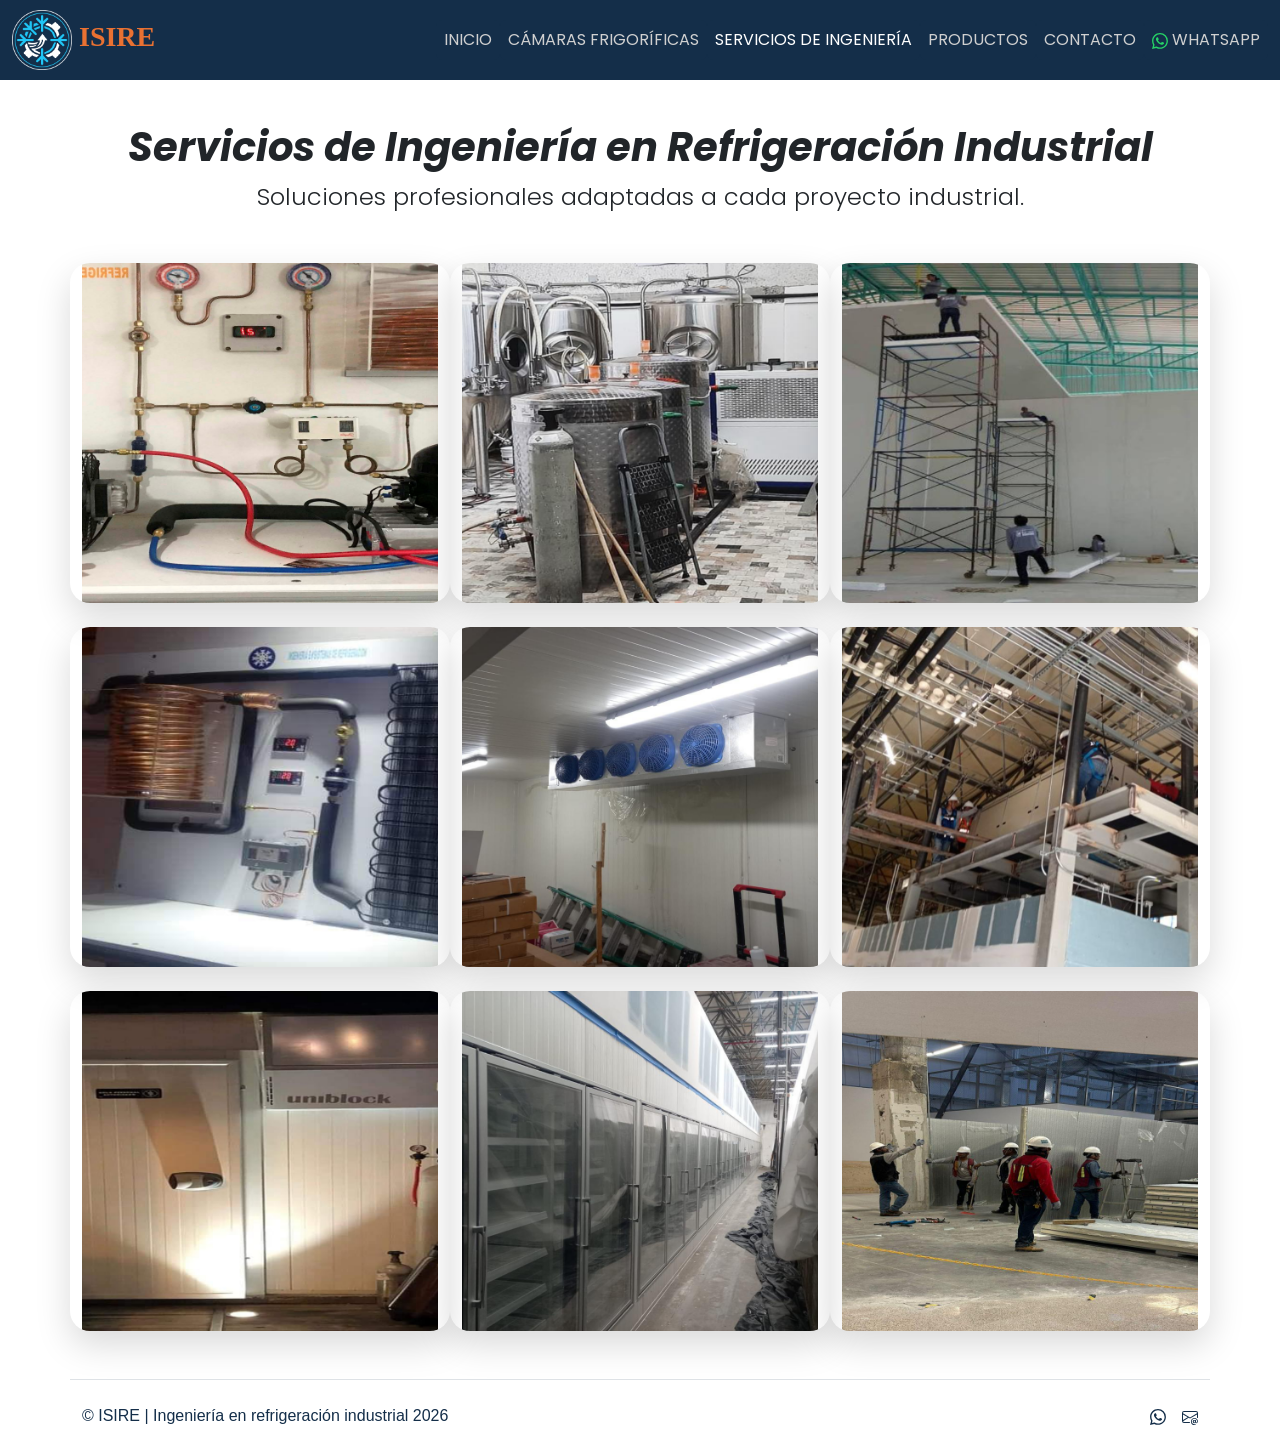
<file: servicios.html>
<!DOCTYPE html>
<html lang="es">
  <head>
    <meta charset="utf-8" />
    <meta name="viewport" content="width=device-width, initial-scale=1" />
    <title>ISIRE | Servicios de Ingeniería en Refrigeración Industrial</title>
    <meta
      name="description"
      content="ISIRE ofrece servicios profesionales de ingeniería en refrigeración industrial, incluyendo instalaciones, mantenimiento, optimización y diagnóstico de fallas."
    />
    <meta
      name="keywords"
      content="refrigeración industrial, servicios de ingeniería, mantenimiento, instalación, optimización, diagnóstico de fallas"
    />
    <meta name="author" content="ISIRE" />

    <!-- Open Graph para Facebook / WhatsApp -->
    <meta
      property="og:title"
      content="ISIRE | Servicios de Ingeniería en Refrigeración Industrial"
    />
    <meta
      property="og:description"
      content="Soluciones profesionales en refrigeración industrial adaptadas a cada proyecto."
    />
    <meta property="og:image" content="https://tusitio.com/img/logo.png" />
    <meta property="og:url" content="https://tusitio.com/servicios.html" />
    <meta property="og:type" content="website" />

    <!-- Favicon -->
    <link rel="icon" type="image/png" href="img/Logo.png" />

    <!-- Bootstrap CSS -->
    <link
      href="https://cdn.jsdelivr.net/npm/bootstrap@5.3.8/dist/css/bootstrap.min.css"
      rel="stylesheet"
      integrity="sha384-sRIl4kxILFvY47J16cr9ZwB07vP4J8+LH7qKQnuqkuIAvNWLzeN8tE5YBujZqJLB"
      crossorigin="anonymous"
    />

    <!-- Estilos personalizados -->
    <link rel="stylesheet" href="css/style.css" />

    <!-- Fuentes -->
    <link rel="preconnect" href="https://fonts.googleapis.com" />
    <link rel="preconnect" href="https://fonts.gstatic.com" crossorigin />
    <link
      href="https://fonts.googleapis.com/css2?family=Montserrat:ital,wght@0,100..900;1,100..900&family=Open+Sans:ital,wght@0,300..800;1,300..800&family=Poppins:ital,wght@0,100;0,200;0,300;0,400;0,500;0,600;0,700;0,800;0,900;1,100;1,200;1,300;1,400;1,500;1,600;1,700;1,800;1,900&display=swap"
      rel="stylesheet"
    />

    <!-- SEO Avanzado -->
    <!-- Schema.org -->
    <script type="application/ld+json">
      {
        "@context": "https://schema.org",
        "@type": "Organization",
        "name": "ISIRE",
        "url": "https://tusitio.com",
        "logo": "https://tusitio.com/img/Logo.png",
        "sameAs": [
          "https://www.facebook.com/tuempresa",
          "https://www.instagram.com/tuempresa",
          "https://wa.me/5652009564"
        ],
        "description": "Servicios profesionales de ingeniería en refrigeración industrial: instalaciones, mantenimiento, optimización y diagnóstico de fallas."
      }
    </script>

    <!-- Open Graph (Facebook / WhatsApp) -->
    <meta
      property="og:title"
      content="ISIRE | Ingeniería en refrigeración industrial"
    />
    <meta
      property="og:description"
      content="Servicios profesionales de ingeniería en refrigeración industrial: instalaciones, mantenimiento, optimización y diagnóstico de fallas."
    />
    <meta property="og:type" content="website" />
    <meta property="og:url" content="https://tusitio.com" />
    <meta property="og:image" content="https://tusitio.com/img/Logo.png" />

    <!-- Twitter Card -->
    <meta name="twitter:card" content="summary_large_image" />
    <meta
      name="twitter:title"
      content="ISIRE | Ingeniería en refrigeración industrial"
    />
    <meta
      name="twitter:description"
      content="Servicios profesionales de ingeniería en refrigeración industrial: instalaciones, mantenimiento, optimización y diagnóstico de fallas."
    />
    <meta name="twitter:image" content="https://tusitio.com/img/Logo.png" />

    <!-- Meta básicos SEO -->
    <meta
      name="description"
      content="ISIRE: Especialistas en sistemas de refrigeración industrial. Ofrecemos instalaciones, mantenimiento y optimización con tecnología de punta."
    />
    <meta
      name="keywords"
      content="ingeniería, refrigeración industrial, mantenimiento, instalaciones, optimización de sistemas, ISIRE"
    />

    <!-- Optimización de carga y Lighthouse -->
    <meta name="robots" content="index, follow" />
    <link rel="preload" href="css/style.css" as="style" />
    <link
      rel="preload"
      href="img/camara-frigorifica-para-negocio.webp"
      as="image"
    />
  </head>

  <body>
    <!-- Navbar -->
    <nav
      class="navbar navbar-expand-lg color-fondo-navbar2 fixed-top poppins-regular"
      data-bs-theme="dark"
    >
      <div class="container-fluid" style="background-color: #142e49">
        <a
          class="navbar-brand poppins-bold text-color fs-3 lora"
          style="color: #e97132"
          href="index.html"
        >
          <img
            src="img/Logo.png"
            alt="Logo ISIRE"
            width="60"
            height="60"
            class="d-inline-block align-text-center"
          />
          ISIRE
        </a>
        <button
          class="navbar-toggler"
          type="button"
          data-bs-toggle="collapse"
          data-bs-target="#navbarSupportedContent"
          aria-controls="navbarSupportedContent"
          aria-expanded="false"
          aria-label="Toggle navigation"
        >
          <span class="navbar-toggler-icon"></span>
        </button>
        <div
          class="collapse navbar-collapse text-center"
          id="navbarSupportedContent"
          style="background-color: #142e49"
        >
          <ul class="navbar-nav ms-auto mb-2 mb-lg-0">
            <li class="nav-item">
              <a class="nav-link btn-elegante rounded" href="index.html"
                >INICIO</a
              >
            </li>
            <li class="nav-item">
              <a class="nav-link btn-elegante rounded" href="camaras.html"
                >CÁMARAS FRIGORÍFICAS</a
              >
            </li>
            <li class="nav-item">
              <a
                class="nav-link active btn-elegante rounded"
                href="servicios.html"
                >SERVICIOS DE INGENIERÍA</a
              >
            </li>
            <li class="nav-item">
              <a class="nav-link btn-elegante rounded" href="productos.html"
                >PRODUCTOS</a
              >
            </li>
            <li class="nav-item">
              <a class="nav-link btn-elegante rounded" href="contacto.html"
                >CONTACTO</a
              >
            </li>
            <li class="nav-item">
              <a
                class="nav-link btn-elegante rounded"
                href="https://wa.me/5652009564"
              >
                <svg
                  xmlns="http://www.w3.org/2000/svg"
                  width="16"
                  height="16"
                  fill="#25d366"
                  class="bi bi-whatsapp"
                  viewBox="0 0 16 16"
                >
                  <path
                    d="M13.601 2.326A7.85 7.85 0 0 0 7.994 0C3.627 0 .068 3.558.064 7.926c0 1.399.366 2.76 1.057 3.965L0 16l4.204-1.102a7.9 7.9 0 0 0 3.79.965h.004c4.368 0 7.926-3.558 7.93-7.93A7.9 7.9 0 0 0 13.6 2.326zM7.994 14.521a6.6 6.6 0 0 1-3.356-.92l-.24-.144-2.494.654.666-2.433-.156-.251a6.56 6.56 0 0 1-1.007-3.505c0-3.626 2.957-6.584 6.591-6.584a6.56 6.56 0 0 1 4.66 1.931 6.56 6.56 0 0 1 1.928 4.66c-.004 3.639-2.961 6.592-6.592 6.592m3.615-4.934c-.197-.099-1.17-.578-1.353-.646-.182-.065-.315-.099-.445.099-.133.197-.513.646-.627.775-.114.133-.232.148-.43.05-.197-.1-.836-.308-1.592-.985-.59-.525-.985-1.175-1.103-1.372-.114-.198-.011-.304.088-.403.087-.088.197-.232.296-.346.1-.114.133-.198.198-.33.065-.134.034-.248-.015-.347-.05-.099-.445-1.076-.612-1.47-.16-.389-.323-.335-.445-.34-.114-.007-.247-.007-.38-.007a.73.73 0 0 0-.529.247c-.182.198-.691.677-.691 1.654s.71 1.916.81 2.049c.098.133 1.394 2.132 3.383 2.992.47.205.84.326 1.129.418.475.152.904.129 1.246.08.38-.058 1.171-.48 1.338-.943.164-.464.164-.86.114-.943-.049-.084-.182-.133-.38-.232"
                  />
                </svg>
                WHATSAPP
              </a>
            </li>
          </ul>
        </div>
      </div>
    </nav>
    <!-- Navbar -->

    <!-- Sección de Servicios -->
    <main>
      <section class="container py-5 servicios-visual">
        <div class="text-center mb-5">
          <h1 class="poppins-medium-italic fw-bold">
            Servicios de Ingeniería en Refrigeración Industrial
          </h1>
          <p class="poppins-light fs-4">
            Soluciones profesionales adaptadas a cada proyecto industrial.
          </p>
        </div>

        <div class="row row-cols-1 row-cols-md-2 row-cols-lg-3 g-4">
          <!-- Aquí van los 9 servicios, usando el código que te pasé en el mensaje anterior -->
          <!-- 1. Instalaciones -->
          <article class="col servicio-visual-card">
            <img
              src="img/tarjeta1.jpg"
              alt="Instalaciones de refrigeración industrial"
              loading="lazy"
            />
            <div class="overlay">
              <h2>Instalaciones</h2>
              <p>
                Instalaciones para todo tipo de equipo de refrigeración,
                industrial y comercial.
              </p>
              <a href="contacto.html" class="btn btn-servicio"
                >Solicitar servicio</a
              >
            </div>
          </article>

          <!-- 2. Consulta y Diseño -->
          <article class="col servicio-visual-card">
            <img
              src="img/tarjeta2.jpg"
              alt="Consulta y diseño de sistemas de refrigeración"
              loading="lazy"
            />
            <div class="overlay">
              <h2>Consulta y Diseño</h2>
              <p>
                Análisis técnico y diseño de sistemas de refrigeración adaptados
                a cada necesidad.
              </p>
              <a href="contacto.html" class="btn btn-servicio"
                >Solicitar servicio</a
              >
            </div>
          </article>

          <!-- 3. Ingeniería Especializada -->
          <article class="col servicio-visual-card">
            <img
              src="img/tarjeta3.jpg"
              alt="Ingeniería especializada en refrigeración industrial"
              loading="lazy"
            />
            <div class="overlay">
              <h2>Ingeniería Especializada</h2>
              <p>
                Asesoría y diseño avanzado de refrigeración industrial para
                proyectos complejos.
              </p>
              <a href="contacto.html" class="btn btn-servicio"
                >Solicitar servicio</a
              >
            </div>
          </article>

          <!-- 4. Mantenimiento -->
          <article class="col servicio-visual-card">
            <img
              src="img/tarjeta4.jpg"
              alt="Mantenimiento preventivo y correctivo de refrigeración"
              loading="lazy"
            />
            <div class="overlay">
              <h2>Mantenimiento</h2>
              <p>
                Mantenimiento preventivo y correctivo a equipos de refrigeración
                y aire acondicionado.
              </p>
              <a href="contacto.html" class="btn btn-servicio"
                >Solicitar servicio</a
              >
            </div>
          </article>

          <!-- 5. Arranque de Equipos -->
          <article class="col servicio-visual-card">
            <img
              src="img/tarjeta5.jpg"
              alt="Arranque de equipos de refrigeración"
              loading="lazy"
            />
            <div class="overlay">
              <h2>Arranque de Equipos</h2>
              <p>
                Arranques y puesta en marcha de equipos garantizando su correcto
                funcionamiento.
              </p>
              <a href="contacto.html" class="btn btn-servicio"
                >Solicitar servicio</a
              >
            </div>
          </article>

          <!-- 6. Puesta a Punto -->
          <article class="col servicio-visual-card">
            <img
              src="img/tarjeta6.jpg"
              alt="Puesta a punto de sistemas de refrigeración"
              loading="lazy"
            />
            <div class="overlay">
              <h2>Puesta a Punto</h2>
              <p>
                Procesos completos para que la instalación opere correctamente y
                sin fallas.
              </p>
              <a href="contacto.html" class="btn btn-servicio"
                >Solicitar servicio</a
              >
            </div>
          </article>

          <!-- 7. Optimización -->
          <article class="col servicio-visual-card">
            <img
              src="img/tarjeta7.jpg"
              alt="Optimización de sistemas de refrigeración"
              loading="lazy"
            />
            <div class="overlay">
              <h2>Optimización</h2>
              <p>
                Ajustes para operar a plena capacidad según los requerimientos
                de diseño.
              </p>
              <a href="contacto.html" class="btn btn-servicio"
                >Solicitar servicio</a
              >
            </div>
          </article>

          <!-- 8. Visitas Técnicas -->
          <article class="col servicio-visual-card">
            <img
              src="img/tarjeta8.jpg"
              alt="Visitas técnicas en refrigeración industrial"
              loading="lazy"
            />
            <div class="overlay">
              <h2>Visitas Técnicas</h2>
              <p>
                Evaluaciones en sitio para diagnóstico y asesoría especializada
                en refrigeración.
              </p>
              <a href="contacto.html" class="btn btn-servicio"
                >Solicitar servicio</a
              >
            </div>
          </article>

          <!-- 9. Diagnóstico de Fallas -->
          <article class="col servicio-visual-card">
            <img
              src="img/tarjeta9.jpg"
              alt="Diagnóstico de fallas en sistemas de refrigeración"
              loading="lazy"
            />
            <div class="overlay">
              <h2>Diagnóstico de Fallas</h2>
              <p>
                Servicio especializado para identificar causas de fallas y
                proponer soluciones efectivas.
              </p>
              <a href="contacto.html" class="btn btn-servicio"
                >Solicitar servicio</a
              >
            </div>
          </article>
        </div>
      </section>
    </main>

    <!-- Footer -->
    <footer class="container py-4 border-top">
      <div class="d-flex flex-wrap justify-content-between align-items-center">
        <div class="col-md-4 d-flex align-items-center">
          <span class="mb-3 mb-md-0 color-fuente fs-6"
            >&#169; ISIRE | Ingeniería en refrigeración industrial 2026</span
          >
        </div>
        <ul class="nav col-md-4 justify-content-end list-unstyled d-flex">
          <li class="ms-3">
            <a href="https://wa.me/5652009564" class="text-body-secondary">
              <!-- Icono WhatsApp -->
              <svg
                xmlns="http://www.w3.org/2000/svg"
                width="16"
                height="16"
                fill="#142e49"
                class="bi bi-whatsapp"
                viewBox="0 0 16 16"
              >
                <path
                  d="M13.601 2.326A7.85 7.85 0 0 0 7.994 0C3.627 0 .068 3.558.064 7.926c0 1.399.366 2.76 1.057 3.965L0 16l4.204-1.102a7.9 7.9 0 0 0 3.79.965h.004c4.368 0 7.926-3.558 7.93-7.93A7.9 7.9 0 0 0 13.6 2.326zM7.994 14.521a6.6 6.6 0 0 1-3.356-.92l-.24-.144-2.494.654.666-2.433-.156-.251a6.56 6.56 0 0 1-1.007-3.505c0-3.626 2.957-6.584 6.591-6.584a6.56 6.56 0 0 1 4.66 1.931 6.56 6.56 0 0 1 1.928 4.66c-.004 3.639-2.961 6.592-6.592 6.592m3.615-4.934c-.197-.099-1.17-.578-1.353-.646-.182-.065-.315-.099-.445.099-.133.197-.513.646-.627.775-.114.133-.232.148-.43.05-.197-.1-.836-.308-1.592-.985-.59-.525-.985-1.175-1.103-1.372-.114-.198-.011-.304.088-.403.087-.088.197-.232.296-.346.1-.114.133-.198.198-.33.065-.134.034-.248-.015-.347-.05-.099-.445-1.076-.612-1.47-.16-.389-.323-.335-.445-.34-.114-.007-.247-.007-.38-.007a.73.73 0 0 0-.529.247c-.182.198-.691.677-.691 1.654s.71 1.916.81 2.049c.098.133 1.394 2.132 3.383 2.992.47.205.84.326 1.129.418.475.152.904.129 1.246.08.38-.058 1.171-.48 1.338-.943.164-.464.164-.86.114-.943-.049-.084-.182-.133-.38-.232"
                />
              </svg>
            </a>
          </li>
          <li class="ms-3">
            <a
              href="mailto:consultorio.clinico.ps@gmail.com"
              class="text-body-secondary"
            >
              <!-- Icono correo -->
              <svg
                xmlns="http://www.w3.org/2000/svg"
                width="16"
                height="16"
                fill="#142e49"
                class="bi bi-envelope-at"
                viewBox="0 0 16 16"
              >
                <path
                  d="M2 2a2 2 0 0 0-2 2v8.01A2 2 0 0 0 2 14h5.5a.5.5 0 0 0 0-1H2a1 1 0 0 1-.966-.741l5.64-3.471L8 9.583l7-4.2V8.5a.5.5 0 0 0 1 0V4a2 2 0 0 0-2-2zm3.708 6.208L1 11.105V5.383zM1 4.217V4a1 1 0 0 1 1-1h12a1 1 0 0 1 1 1v.217l-7 4.2z"
                />
                <path
                  d="M14.247 14.269c1.01 0 1.587-.857 1.587-2.025v-.21C15.834 10.43 14.64 9 12.52 9h-.035C10.42 9 9 10.36 9 12.432v.214C9 14.82 10.438 16 12.358 16h.044c.594 0 1.018-.074 1.237-.175v-.73c-.245.11-.673.18-1.18.18h-.044c-1.334 0-2.571-.788-2.571-2.655v-.157c0-1.657 1.058-2.724 2.64-2.724h.04c1.535 0 2.484 1.05 2.484 2.326v.118c0 .975-.324 1.39-.639 1.39-.232 0-.41-.148-.41-.42v-2.19h-.906v.569h-.03c-.084-.298-.368-.63-.954-.63-.778 0-1.259.555-1.259 1.4v.528c0 .892.49 1.434 1.26 1.434.471 0 .896-.227 1.014-.643h.043c.118.42.617.648 1.12.648m-2.453-1.588v-.227c0-.546.227-.791.573-.791.297 0 .572.192.572.708v.367c0 .573-.253.744-.564.744-.354 0-.581-.215-.581-.8Z"
                />
              </svg>
            </a>
          </li>
        </ul>
      </div>
    </footer>

    <!-- Bootstrap JS -->
    <script
      src="https://cdn.jsdelivr.net/npm/bootstrap@5.3.8/dist/js/bootstrap.bundle.min.js"
      integrity="sha384-FKyoEForCGlyvwx9Hj09JcYn3nv7wiPVlz7YYwJrWVcXK/BmnVDxM+D2scQbITxI"
      crossorigin="anonymous"
    ></script>
  </body>
</html>
</file>
<file: css/style.css>
/* Fuentes */

.open-sans {
  font-family: "Open Sans", sans-serif;
  font-optical-sizing: auto;
  font-weight: weight;
  font-style: normal;
  font-variation-settings: "wdth" 100;
}

.montserrat {
  font-family: "Montserrat", sans-serif;
  font-optical-sizing: auto;
  font-weight: weight;
  font-style: normal;
}

.poppins-thin {
  font-family: "Poppins", sans-serif;
  font-weight: 100;
  font-style: normal;
}

.poppins-extralight {
  font-family: "Poppins", sans-serif;
  font-weight: 200;
  font-style: normal;
}

.poppins-light {
  font-family: "Poppins", sans-serif;
  font-weight: 300;
  font-style: normal;
}

.poppins-regular {
  font-family: "Poppins", sans-serif;
  font-weight: 400;
  font-style: normal;
}

.poppins-medium {
  font-family: "Poppins", sans-serif;
  font-weight: 500;
  font-style: normal;
}

.poppins-semibold {
  font-family: "Poppins", sans-serif;
  font-weight: 600;
  font-style: normal;
}

.poppins-bold {
  font-family: "Poppins", sans-serif;
  font-weight: 700;
  font-style: normal;
}

.poppins-extrabold {
  font-family: "Poppins", sans-serif;
  font-weight: 800;
  font-style: normal;
}

.poppins-black {
  font-family: "Poppins", sans-serif;
  font-weight: 900;
  font-style: normal;
}

.poppins-thin-italic {
  font-family: "Poppins", sans-serif;
  font-weight: 100;
  font-style: italic;
}

.poppins-extralight-italic {
  font-family: "Poppins", sans-serif;
  font-weight: 200;
  font-style: italic;
}

.poppins-light-italic {
  font-family: "Poppins", sans-serif;
  font-weight: 300;
  font-style: italic;
}

.poppins-regular-italic {
  font-family: "Poppins", sans-serif;
  font-weight: 400;
  font-style: italic;
}

.poppins-medium-italic {
  font-family: "Poppins", sans-serif;
  font-weight: 500;
  font-style: italic;
}

.poppins-semibold-italic {
  font-family: "Poppins", sans-serif;
  font-weight: 600;
  font-style: italic;
}

.poppins-bold-italic {
  font-family: "Poppins", sans-serif;
  font-weight: 700;
  font-style: italic;
}

.poppins-extrabold-italic {
  font-family: "Poppins", sans-serif;
  font-weight: 800;
  font-style: italic;
}

.poppins-black-italic {
  font-family: "Poppins", sans-serif;
  font-weight: 900;
  font-style: italic;
}

.playfair-display {
  font-family: "Playfair Display", serif;
  font-optical-sizing: auto;
  font-weight: 500;
  font-style: normal;
}

.lora {
  font-family: "Lora", serif;
  font-optical-sizing: auto;
  font-weight: 700;
  font-style: normal;
}

/* Fuentes */

body {
  font-family: "poppins-regular", sans-serif;
}

body {
  padding-top: 75px;
}

.text-justificado {
  text-align: justify;
}

.color-fondo-navbar {
  background-color: #f5f6f8;
  height: 80px !important;
}

.color-fondo-navbar2 {
  background-color: #142e49;
  height: 80px !important;
}

.color-fuente {
  color: #142e49;
}

.text-color-white {
  color: white;
}

/* boton redondeado arriba */

.btn-redondeado-arriba {
  border-top-left-radius: 0px;
  border-top-right-radius: 0px;
  border-bottom-left-radius: 5px;
  border-bottom-right-radius: 5px;
}

/* Efcto hover elegante para botones */
.btn-elegante {
  background-color: #142e49;
  color: #d0d0d0; /* gris claro por defecto */
  transition: all 0.3s ease;
  position: relative;
  overflow: hidden;
}

.btn-elegante:hover {
  background-color: #1f4b73;
  transform: translateY(-3px);
  box-shadow: 0px 10px 25px rgba(0, 0, 0, 0.3);
  color: #fff; /* ✅ solo blanco en hover */
}

/* Otro efecto hover solo para la página actual */
.nav-activo {
  color: #fff !important; /* blanco intenso */
  background-color: #1f4b73; /* azul activo */
  box-shadow: 0px 5px 15px rgba(0, 0, 0, 0.4);
}

/* botones de las tabs */

/* ================================
   BOTONES ELEGANTES - CÁMARAS
================================ */

.camaras-tabs .nav-link {
  background: #f5f7fa;
  color: #1f4b73;
  border-radius: 50px;
  padding: 10px 22px;
  font-weight: 500;
  border: 1px solid #dcdcdc;
  transition: all 0.3s ease;
  box-shadow: 0 4px 10px rgba(0, 0, 0, 0.05);
}

/* Hover */
.camaras-tabs .nav-link:hover {
  background: #1f4b73;
  color: #fff;
  transform: translateY(-2px);
}

/* ACTIVO */
.camaras-tabs .nav-link.active {
  background: linear-gradient(135deg, #0d6efd, #1f4b73);
  color: #ffffff;
  border: none;
  box-shadow: 0 10px 25px rgba(13, 110, 253, 0.35);
  transform: translateY(-2px);
}

/* Opcional: icono o marcador */
.camaras-tabs .nav-link.active::after {
  content: "●";
  margin-left: 8px;
  font-size: 0.6rem;
  vertical-align: middle;
}

/* Responsive */
@media (max-width: 768px) {
  .camaras-tabs .nav-link {
    padding: 8px 16px;
    font-size: 0.9rem;
  }
}

/* ================================
   BOTÓN COTIZAR - CÁMARAS
================================ */

.btn-camaras {
  background: linear-gradient(135deg, #0d6efd, #084298);
  color: #ffffff;
  border-radius: 50px;
  padding: 10px 28px;
  font-weight: 600;
  border: none;
  transition: all 0.3s ease;
  box-shadow: 0 8px 22px rgba(13, 110, 253, 0.35);
}

/* Hover */
.btn-camaras:hover {
  background: linear-gradient(135deg, #084298, #052c65);
  transform: translateY(-2px);
  box-shadow: 0 12px 30px rgba(13, 110, 253, 0.45);
  color: #ffffff;
}

/* Focus / accesibilidad */
.btn-camaras:focus {
  outline: none;
  box-shadow: 0 0 0 4px rgba(13, 110, 253, 0.35);
}

/* Imagenes optimizadas */
.img-optimizada {
  height: 220px;
  object-fit: cover;
}
/* Imagenes optimizadas */

/* Tamaño de imagenes exacto */
/* Imágenes de card vertical */
.card-img-top {
  width: 100%;
  height: auto !important; /* No fuerza la altura */
  object-fit: contain !important; /* No recorta */
  background-color: #fff; /* (opcional) relleno elegante */
  padding: 5px; /* Margen visual para móviles */
}

/* Imágenes de card horizontal */
.card-horizontal-img {
  width: 100%;
  height: auto !important;
  object-fit: contain !important;
  background-color: #f8f9fa;
  padding: 5px;
}

/* Ajuste solo en móvil para que no se aplasten */
@media (max-width: 576px) {
  .card-img-top,
  .card-horizontal-img {
    max-height: 250px; /* límite suave */
  }
}

/* Efecto zoom en imagenes de card */
/* Efecto zoom para cards verticales */
/* ============================
   EFECTO ZOOM IMÁGENES (vertical + horizontal)
   ============================ */
.card-img-top,
.card .col-md-4 img {
  transition: transform 0.4s ease;
}

.card:hover .card-img-top,
.card:hover .col-md-4 img {
  transform: scale(1.08);
}

/* ============================
   EFECTO LEVITACIÓN DE LA TARJETA
   ============================ */
.card {
  transition: transform 0.35s ease, box-shadow 0.35s ease;
  overflow: hidden; /* evita que la imagen salga de la tarjeta */
}

.card:hover {
  transform: translateY(-8px); /* La tarjeta "sube" */
  box-shadow: 0 18px 30px rgba(0, 0, 0, 0.25); /* sombra elegante */
}

/* Efecto zoom en imagenes de card */
/* Tamaño de imagenes exacto */

/* Para que las imagenes no se rompan en movil */
.camaras-page img,
.tab-pane img {
  max-height: 420px;
  width: 100%;
  object-fit: cover;
}
/* Para que las imagenes no se rompan en movil */

/* Formulario contacto */
/* ================================
   CONTACTO - WHATSAPP FIRST
================================ */

/* ================================
   CONTACTO - WHATSAPP FIRST
================================ */

.contacto-wrapper {
  min-height: 100vh;
  display: flex;
  align-items: center;
  justify-content: center;
  background: #fff;
  padding: 40px 15px;
}

.contacto-box {
  max-width: 850px;
  width: 100%;
  background: #1c3f63;
  border-radius: 20px;
  padding: 40px;
  box-shadow: 0 20px 50px rgba(0, 0, 0, 0.25);
  color: #ffffff;
}

.whatsapp-box {
  text-align: center;
  margin-bottom: 40px;
}

.whatsapp-box h2 {
  font-weight: 600;
  margin-bottom: 10px;
  color: #ffffff;
}

.whatsapp-box p {
  color: #d1d9e0;
  margin-bottom: 25px;
  font-size: 1.05rem;
}

/* BOTÓN WHATSAPP */
.btn-whatsapp {
  background: #25d366;
  color: #ffffff;
  border-radius: 50px;
  padding: 14px 34px;
  font-size: 1.1rem;
  font-weight: 600;
  border: none;
  display: inline-flex;
  align-items: center;
  gap: 10px;
  transition: all 0.3s ease;
  box-shadow: 0 10px 25px rgba(37, 211, 102, 0.4);
  text-decoration: none;
}

.btn-whatsapp i {
  color: #000000;
  font-size: 1.3rem;
}

.btn-whatsapp:hover {
  background: #1ebe5d;
  transform: translateY(-2px);
  box-shadow: 0 14px 35px rgba(37, 211, 102, 0.55);
  color: #ffffff;
}

/* FORMULARIO */
.form-control {
  border-radius: 12px;
  padding: 12px 15px;
  background: #ffffff;
  color: #212529;
}

.form-control::placeholder {
  color: #6c757d;
}

textarea.form-control {
  min-height: 140px;
  resize: vertical;
}

.btn-enviar {
  background: #0d6efd;
  color: #ffffff;
  border-radius: 50px;
  padding: 12px 30px;
  font-weight: 600;
  border: none;
  transition: all 0.3s ease;
}

.btn-enviar:hover {
  background: #084298;
  transform: translateY(-2px);
}

@media (max-width: 576px) {
  .contacto-box {
    padding: 30px 20px;
  }
}
/* Formulario contacto */

/* Logo página index */
.hero-logo {
  max-width: 320px;
  width: 100%;
  height: auto;
  filter: drop-shadow(0 6px 16px rgba(0, 0, 0, 0.35));
}

@media (max-width: 992px) {
  .hero-logo {
    max-width: 260px;
  }
}

@media (max-width: 576px) {
  .hero-logo {
    max-width: 190px;
  }
}

/* logo pagina index */

/* ================================
   SERVICIOS VISUAL - OVERLAY
================================ */

.servicios-visual {
  background: #ffffff;
}

.servicio-visual-card {
  position: relative;
  border-radius: 20px;
  overflow: hidden;
  height: 340px;
  box-shadow: 0 14px 35px rgba(0, 0, 0, 0.15);
}

/* IMAGEN */
.servicio-visual-card img {
  width: 100%;
  height: 100%;
  object-fit: cover;
  transition: transform 0.6s ease;
}

/* OVERLAY */
.servicio-visual-card .overlay {
  position: absolute;
  inset: 0;
  background: rgba(20, 46, 73, 0.85);
  color: #ffffff;
  display: flex;
  flex-direction: column;
  justify-content: center;
  align-items: center;
  text-align: center;
  padding: 25px;
  opacity: 0;
  transition: opacity 0.4s ease;
}

/* TEXTO */
.servicio-visual-card h5 {
  font-weight: 600;
  margin-bottom: 12px;
}

.servicio-visual-card p {
  font-size: 0.95rem;
  line-height: 1.5;
}

/* HOVER */
.servicio-visual-card:hover img {
  transform: scale(1.1);
}

.servicio-visual-card:hover .overlay {
  opacity: 1;
}

/* MOBILE: overlay siempre visible */
@media (max-width: 768px) {
  .servicio-visual-card .overlay {
    opacity: 1;
  }
}

/* CTA SERVICIOS */
.btn-servicio {
  margin-top: 18px;
  padding: 10px 26px;
  border-radius: 50px;
  font-size: 0.9rem;
  font-weight: 600;
  background: #25d366;
  color: #000000;
  text-decoration: none;
  transition: all 0.3s ease;
}

.btn-servicio:hover {
  background: #1ebe5d;
  transform: translateY(-2px);
  color: #000000;
}

/* ================================
   SERVICIOS VISUAL - OVERLAY
================================ */

.servicio-visual-card {
  opacity: 0;
  transform: translateY(30px);
  animation: fadeUp 0.8s ease forwards;
}

.servicio-visual-card:nth-child(1) {
  animation-delay: 0.1s;
}
.servicio-visual-card:nth-child(2) {
  animation-delay: 0.2s;
}
.servicio-visual-card:nth-child(3) {
  animation-delay: 0.3s;
}
.servicio-visual-card:nth-child(4) {
  animation-delay: 0.4s;
}
.servicio-visual-card:nth-child(5) {
  animation-delay: 0.5s;
}
.servicio-visual-card:nth-child(6) {
  animation-delay: 0.6s;
}
.servicio-visual-card:nth-child(7) {
  animation-delay: 0.7s;
}
.servicio-visual-card:nth-child(8) {
  animation-delay: 0.8s;
}
.servicio-visual-card:nth-child(9) {
  animation-delay: 0.9s;
}

@keyframes fadeUp {
  to {
    opacity: 1;
    transform: translateY(0);
  }
}

/* SECCION 1 HERO */
.hero-section {
  position: relative;
  width: 100%;
  min-height: 60vh; /* altura mínima en escritorio */
  display: flex;
  flex-direction: column;
  justify-content: flex-end; /* contenido al fondo */
  align-items: center;
  overflow: hidden;
  padding-bottom: 2rem;
}

.hero-section .hero-img {
  position: absolute;
  top: 0;
  left: 0;
  width: 100%;
  height: 100%;
  object-fit: cover;
  z-index: -1;
}

.hero-content {
  z-index: 1;
  max-width: 1200px;
  padding: 0 1rem;
  text-align: center;
}

.hero-content h2 {
  color: #e97132;
  font-size: 2rem;
}

.hero-content p {
  color: #000;
  font-size: 1rem;
}

/* SECCION 2 HERO + CONTADOR */
/* SECCION 2 HERO + CONTADOR */
#hero {
  min-height: 60vh; /* altura mínima en escritorio */
  display: flex;
  flex-direction: column;
  justify-content: center; /* centra verticalmente el contenido */
  align-items: center;
  padding: 4rem 1rem;
  text-align: center;
}

#hero h1 {
  font-size: 3rem;
  margin-bottom: 1rem;
}

#hero p {
  font-size: 1.25rem;
  line-height: 1.6;
}

.counter-container {
  display: flex;
  flex-wrap: wrap;
  justify-content: center;
  gap: 2rem;
  margin-top: 3rem;
}

/* Contadores individuales */
.counter-item h2 {
  font-size: 3rem;
  font-weight: bold;
  color: #142e49;
}

.counter-item p {
  font-size: 1.25rem;
  font-weight: 600;
}

/* MÓVIL */
@media (max-width: 768px) {
  #hero {
    min-height: 50vh; /* menos altura para móviles */
    padding: 2rem 1rem;
    justify-content: flex-start; /* contenido más arriba en móvil */
  }

  #hero h1 {
    font-size: 2rem;
  }

  #hero p {
    font-size: 1rem;
  }

  .counter-container {
    gap: 1rem;
    margin-top: 2rem;
  }

  .counter-item h2 {
    font-size: 2rem;
  }

  .counter-item p {
    font-size: 0.9rem;
  }
}
</file>
